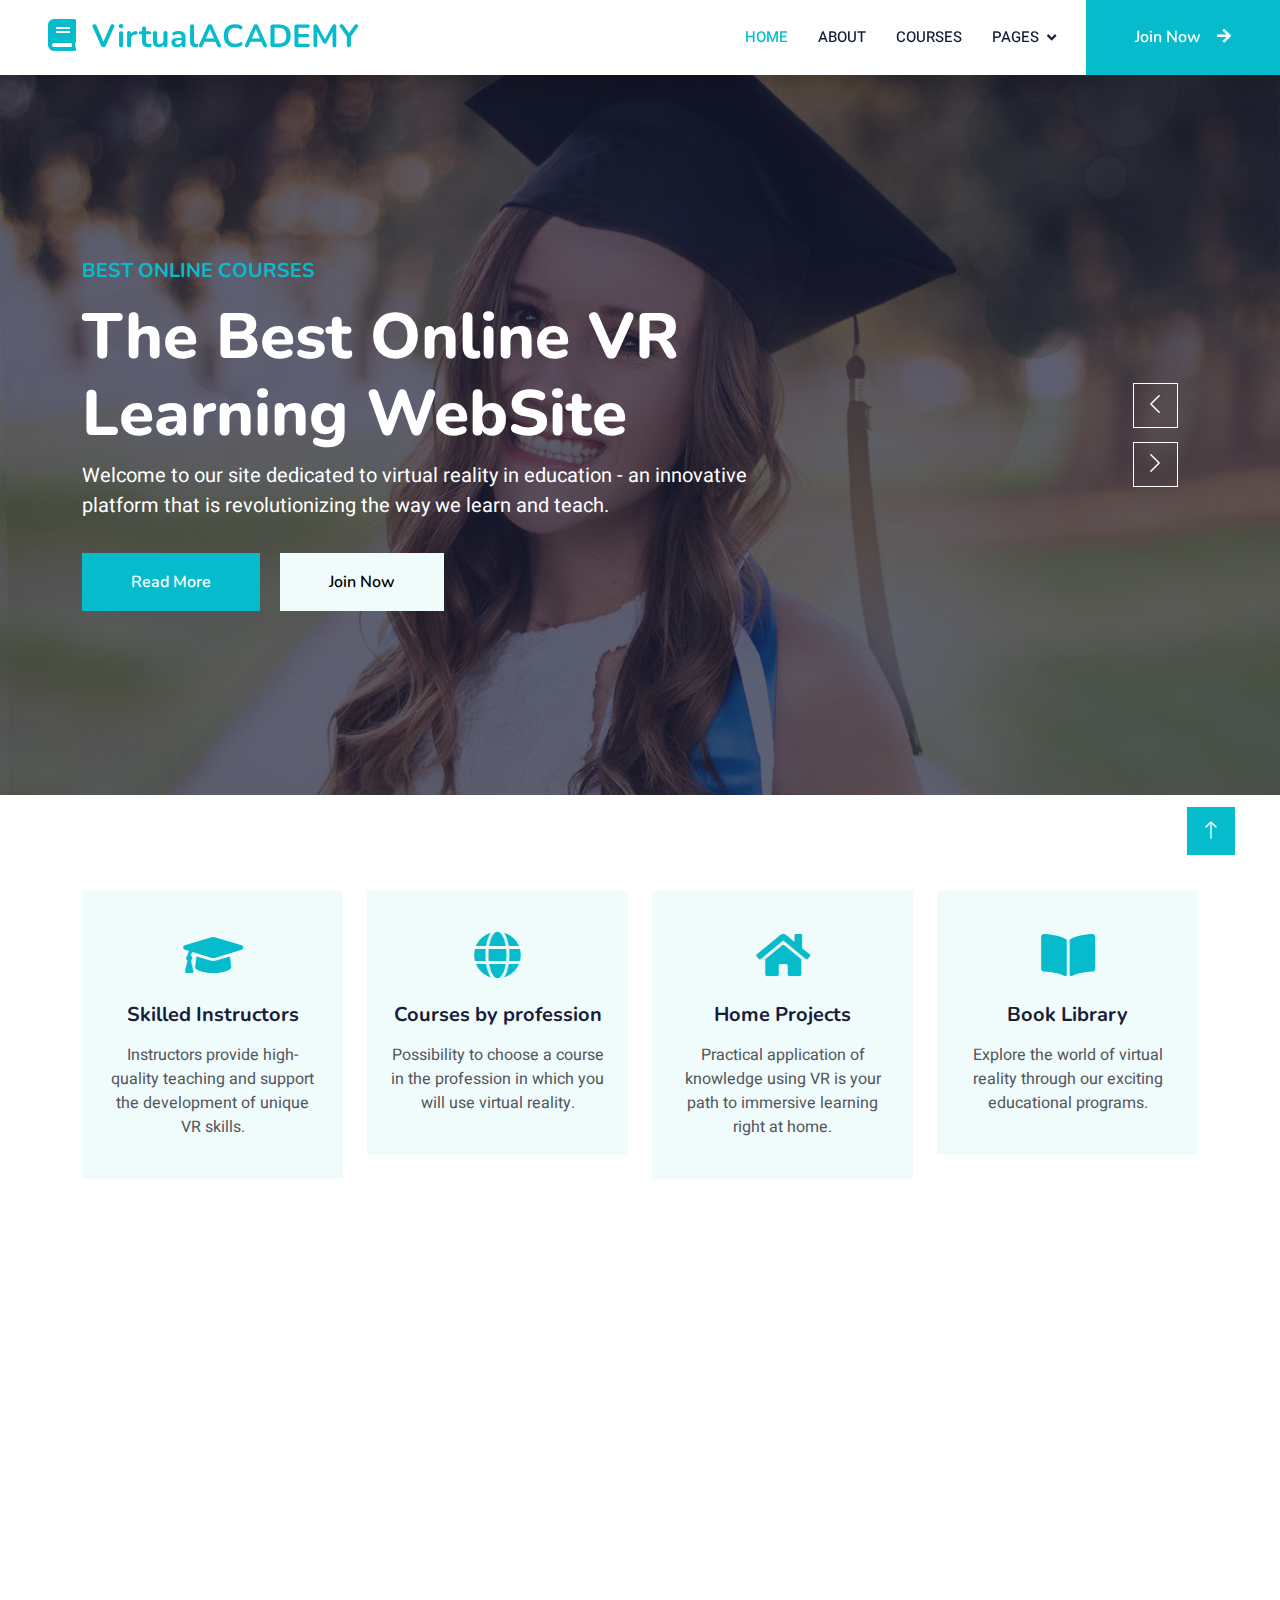
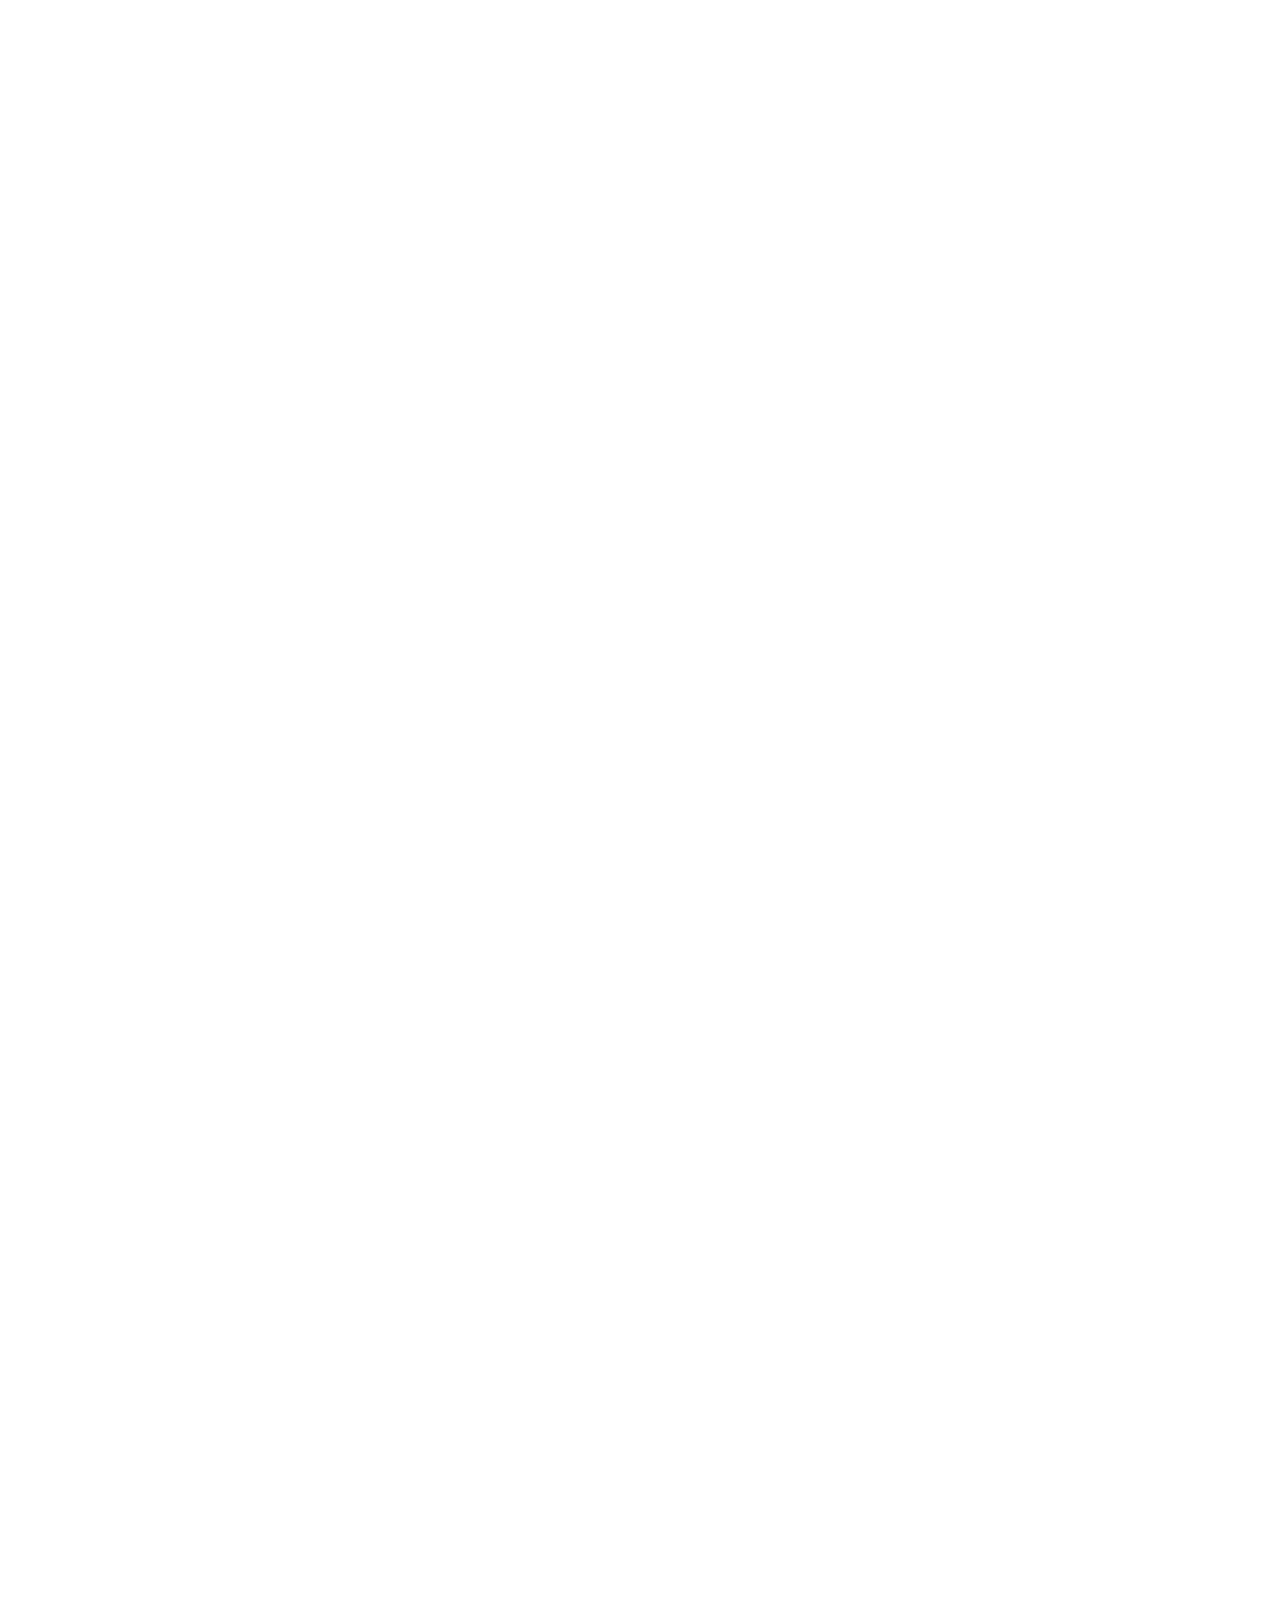
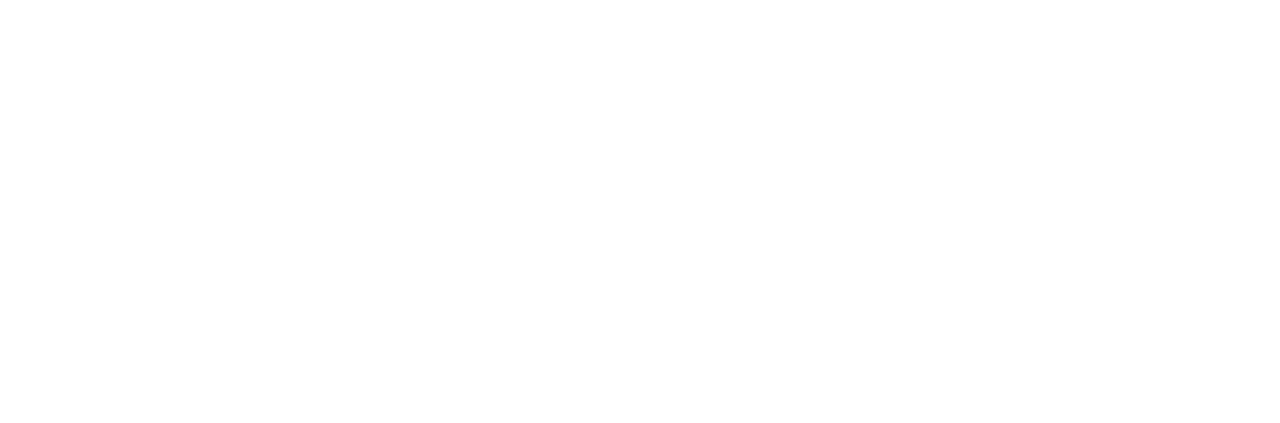
<file: index.html>
<!DOCTYPE html>
<html lang="en">

<head>
    <meta charset="utf-8">
    <title>VirtualACADEMY</title>
    <meta content="width=device-width, initial-scale=1.0" name="viewport">
    <meta content="" name="keywords">
    <meta content="" name="description">

    <link href="img/favicon.ico" rel="icon">

    <link rel="preconnect" href="https://fonts.googleapis.com">
    <link rel="preconnect" href="https://fonts.gstatic.com" crossorigin>
    <link href="https://fonts.googleapis.com/css2?family=Heebo:wght@400;500;600&family=Nunito:wght@600;700;800&display=swap" rel="stylesheet">

    <link href="https://cdnjs.cloudflare.com/ajax/libs/font-awesome/5.10.0/css/all.min.css" rel="stylesheet">
    <link href="https://cdn.jsdelivr.net/npm/bootstrap-icons@1.4.1/font/bootstrap-icons.css" rel="stylesheet">

    <link href="lib/animate/animate.min.css" rel="stylesheet">
    <link href="lib/owlcarousel/assets/owl.carousel.min.css" rel="stylesheet">

    <link href="css/bootstrap.min.css" rel="stylesheet">

    <link href="css/style.css" rel="stylesheet">
</head>

<body>
    <div id="spinner" class="show bg-white position-fixed translate-middle w-100 vh-100 top-50 start-50 d-flex align-items-center justify-content-center">
        <div class="spinner-border text-primary" style="width: 3rem; height: 3rem;" role="status">
            <span class="sr-only">Loading...</span>
        </div>
    </div>

    <nav class="navbar navbar-expand-lg bg-white navbar-light shadow sticky-top p-0">
        <a href="index.html" class="navbar-brand d-flex align-items-center px-4 px-lg-5">
            <h2 class="m-0 text-primary"><i class="fa fa-book me-3"></i>VirtualACADEMY</h2>
        </a>
        <button type="button" class="navbar-toggler me-4" data-bs-toggle="collapse" data-bs-target="#navbarCollapse">
            <span class="navbar-toggler-icon"></span>
        </button>
        <div class="collapse navbar-collapse" id="navbarCollapse">
            <div class="navbar-nav ms-auto p-4 p-lg-0">
                <a href="index.html" class="nav-item nav-link active">Home</a>
                <a href="about.html" class="nav-item nav-link">About</a>
                <a href="courses.html" class="nav-item nav-link">Courses</a>
                <div class="nav-item dropdown">
                    <a href="#" class="nav-link dropdown-toggle" data-bs-toggle="dropdown">Pages</a>
                    <div class="dropdown-menu fade-down m-0">
                        <a href="team.html" class="dropdown-item">Our Team</a>
                        <a href="device.html" class="dropdown-item">Device</a>
                    </div>
                </div>
            </div>
            <a href="" class="btn btn-primary py-4 px-lg-5 d-none d-lg-block">Join Now<i class="fa fa-arrow-right ms-3"></i></a>
        </div>
    </nav>

    <div class="container-fluid p-0 mb-5">
        <div class="owl-carousel header-carousel position-relative">
            <div class="owl-carousel-item position-relative">
                <img class="img-fluid" src="img/carousel-1.jpg" alt="">
                <div class="position-absolute top-0 start-0 w-100 h-100 d-flex align-items-center" style="background: rgba(24, 29, 56, .7);">
                    <div class="container">
                        <div class="row justify-content-start">
                            <div class="col-sm-10 col-lg-8">
                                <h5 class="text-primary text-uppercase mb-3 animated slideInDown">Best Online Courses</h5>
                                <h1 class="display-3 text-white animated slideInDown">The Best Online VR Learning WebSite</h1>
                                <p class="fs-5 text-white mb-4 pb-2">Welcome to our site dedicated to virtual reality in education - an innovative platform that is revolutionizing the way we learn and teach.</p>
                                <a href="" class="btn btn-primary py-md-3 px-md-5 me-3 animated slideInLeft">Read More</a>
                                <a href="" class="btn btn-light py-md-3 px-md-5 animated slideInRight">Join Now</a>
                            </div>
                        </div>
                    </div>
                </div>
            </div>
            <div class="owl-carousel-item position-relative">
                <img class="img-fluid" src="img/carousel-2.jpg" alt="">
                <div class="position-absolute top-0 start-0 w-100 h-100 d-flex align-items-center" style="background: rgba(24, 29, 56, .7);">
                    <div class="container">
                        <div class="row justify-content-start">
                            <div class="col-sm-10 col-lg-8">
                                <h5 class="text-primary text-uppercase mb-3 animated slideInDown">Best Online Courses</h5>
                                <h1 class="display-3 text-white animated slideInDown">Get Educated Online From Your Home</h1>
                                <p class="fs-5 text-white mb-4 pb-2">We combine the capabilities of modern VR technologies with educational goals, creating immersive and interactive learning environments.</p>
                                <a href="" class="btn btn-primary py-md-3 px-md-5 me-3 animated slideInLeft">Read More</a>
                                <a href="" class="btn btn-light py-md-3 px-md-5 animated slideInRight">Join Now</a>
                            </div>
                        </div>
                    </div>
                </div>
            </div>
        </div>
    </div>
    <div class="container-xxl py-5">
        <div class="container">
            <div class="row g-4">
                <div class="col-lg-3 col-sm-6 wow fadeInUp" data-wow-delay="0.1s">
                    <div class="service-item text-center pt-3">
                        <div class="p-4">
                            <i class="fa fa-3x fa-graduation-cap text-primary mb-4"></i>
                            <h5 class="mb-3">Skilled Instructors</h5>
                            <p>Instructors provide high-quality teaching and support the development of unique VR skills.</p>
                        </div>
                    </div>
                </div>
                <div class="col-lg-3 col-sm-6 wow fadeInUp" data-wow-delay="0.3s">
                    <div class="service-item text-center pt-3">
                        <div class="p-4">
                            <i class="fa fa-3x fa-globe text-primary mb-4"></i>
                            <h5 class="mb-3">Courses by profession</h5>
                            <p>Possibility to choose a course in the profession in which you will use virtual reality.</p>
                        </div>
                    </div>
                </div>
                <div class="col-lg-3 col-sm-6 wow fadeInUp" data-wow-delay="0.5s">
                    <div class="service-item text-center pt-3">
                        <div class="p-4">
                            <i class="fa fa-3x fa-home text-primary mb-4"></i>
                            <h5 class="mb-3">Home Projects</h5>
                            <p>Practical application of knowledge using VR is your path to immersive learning right at home.</p>
                        </div>
                    </div>
                </div>
                <div class="col-lg-3 col-sm-6 wow fadeInUp" data-wow-delay="0.7s">
                    <div class="service-item text-center pt-3">
                        <div class="p-4">
                            <i class="fa fa-3x fa-book-open text-primary mb-4"></i>
                            <h5 class="mb-3">Book Library</h5>
                            <p>Explore the world of virtual reality through our exciting educational programs.</p>
                        </div>
                    </div>
                </div>
            </div>
        </div>
    </div>

    <div class="container-xxl py-5">
        <div class="container">
            <div class="text-center wow fadeInUp" data-wow-delay="0.1s">
                <h6 class="section-title bg-white text-center text-primary px-3">Courses</h6>
                <h1 class="mb-5">Popular Courses</h1>
            </div>
            <div class="row g-4 justify-content-center">
                <div class="col-lg-4 col-md-6 wow fadeInUp" data-wow-delay="0.1s">
                    <div class="course-item bg-light">
                        <div class="position-relative overflow-hidden">
                            <img class="img-fluid" src="img/course-1.jpg" alt="">
                            <div class="w-100 d-flex justify-content-center position-absolute bottom-0 start-0 mb-4">
                                <a href="#" class="flex-shrink-0 btn btn-sm btn-primary px-3 border-end" style="border-radius: 30px 0 0 30px;">Read More</a>
                                <a href="#" class="flex-shrink-0 btn btn-sm btn-primary px-3" style="border-radius: 0 30px 30px 0;">Join Now</a>
                            </div>
                        </div>
                        <div class="text-center p-4 pb-0">
                            <h3 class="mb-0">$149.00</h3>
                            <div class="mb-3">
                                <small class="fa fa-star text-primary"></small>
                                <small class="fa fa-star text-primary"></small>
                                <small class="fa fa-star text-primary"></small>
                                <small class="fa fa-star text-primary"></small>
                                <small class="fa fa-star text-primary"></small>
                                <small>(123)</small>
                            </div>
                            <h5 class="mb-4">Medical Sciences</h5>
                        </div>
                        <div class="d-flex border-top">
                            <small class="flex-fill text-center border-end py-2"><i class="fa fa-user-tie text-primary me-2"></i>John Doe</small>
                            <small class="flex-fill text-center border-end py-2"><i class="fa fa-clock text-primary me-2"></i>1.49 Hrs</small>
                            <small class="flex-fill text-center py-2"><i class="fa fa-user text-primary me-2"></i>30 Students</small>
                        </div>
                    </div>
                </div>
                <div class="col-lg-4 col-md-6 wow fadeInUp" data-wow-delay="0.3s">
                    <div class="course-item bg-light">
                        <div class="position-relative overflow-hidden">
                            <img class="img-fluid" src="img/course-2.jpg" alt="">
                            <div class="w-100 d-flex justify-content-center position-absolute bottom-0 start-0 mb-4">
                                <a href="#" class="flex-shrink-0 btn btn-sm btn-primary px-3 border-end" style="border-radius: 30px 0 0 30px;">Read More</a>
                                <a href="#" class="flex-shrink-0 btn btn-sm btn-primary px-3" style="border-radius: 0 30px 30px 0;">Join Now</a>
                            </div>
                        </div>
                        <div class="text-center p-4 pb-0">
                            <h3 class="mb-0">$149.00</h3>
                            <div class="mb-3">
                                <small class="fa fa-star text-primary"></small>
                                <small class="fa fa-star text-primary"></small>
                                <small class="fa fa-star text-primary"></small>
                                <small class="fa fa-star text-primary"></small>
                                <small class="fa fa-star text-primary"></small>
                                <small>(123)</small>
                            </div>
                            <h5 class="mb-4">Education</h5>
                        </div>
                        <div class="d-flex border-top">
                            <small class="flex-fill text-center border-end py-2"><i class="fa fa-user-tie text-primary me-2"></i>John Doe</small>
                            <small class="flex-fill text-center border-end py-2"><i class="fa fa-clock text-primary me-2"></i>1.49 Hrs</small>
                            <small class="flex-fill text-center py-2"><i class="fa fa-user text-primary me-2"></i>30 Students</small>
                        </div>
                    </div>
                </div>
                <div class="col-lg-4 col-md-6 wow fadeInUp" data-wow-delay="0.5s">
                    <div class="course-item bg-light">
                        <div class="position-relative overflow-hidden">
                            <img class="img-fluid" src="img/course-3.jpg" alt="">
                            <div class="w-100 d-flex justify-content-center position-absolute bottom-0 start-0 mb-4">
                                <a href="#" class="flex-shrink-0 btn btn-sm btn-primary px-3 border-end" style="border-radius: 30px 0 0 30px;">Read More</a>
                                <a href="#" class="flex-shrink-0 btn btn-sm btn-primary px-3" style="border-radius: 0 30px 30px 0;">Join Now</a>
                            </div>
                        </div>
                        <div class="text-center p-4 pb-0">
                            <h3 class="mb-0">$149.00</h3>
                            <div class="mb-3">
                                <small class="fa fa-star text-primary"></small>
                                <small class="fa fa-star text-primary"></small>
                                <small class="fa fa-star text-primary"></small>
                                <small class="fa fa-star text-primary"></small>
                                <small class="fa fa-star text-primary"></small>
                                <small>(123)</small>
                            </div>
                            <h5 class="mb-4">Engineering and Design</h5>
                        </div>
                        <div class="d-flex border-top">
                            <small class="flex-fill text-center border-end py-2"><i class="fa fa-user-tie text-primary me-2"></i>John Doe</small>
                            <small class="flex-fill text-center border-end py-2"><i class="fa fa-clock text-primary me-2"></i>1.49 Hrs</small>
                            <small class="flex-fill text-center py-2"><i class="fa fa-user text-primary me-2"></i>30 Students</small>
                        </div>
                    </div>
                </div>
            </div>
        </div>
    </div>
    <div class="container-xxl py-5">
        <div class="container">
            <div class="text-center wow fadeInUp" data-wow-delay="0.1s">
                <h6 class="section-title bg-white text-center text-primary px-3">Instructors</h6>
                <h1 class="mb-5">Expert Instructors</h1>
            </div>
            <div class="row g-4">
                <div class="col-lg-3 col-md-6 wow fadeInUp" data-wow-delay="0.1s">
                    <div class="team-item bg-light">
                        <div class="overflow-hidden">
                            <img class="img-fluid" src="img/team-1.jpg" alt="">
                        </div>
                        <div class="position-relative d-flex justify-content-center" style="margin-top: -23px;">
                            <div class="bg-light d-flex justify-content-center pt-2 px-1">
                                <a class="btn btn-sm-square btn-primary mx-1" href=""><i class="fab fa-facebook-f"></i></a>
                                <a class="btn btn-sm-square btn-primary mx-1" href=""><i class="fab fa-twitter"></i></a>
                                <a class="btn btn-sm-square btn-primary mx-1" href=""><i class="fab fa-instagram"></i></a>
                            </div>
                        </div>
                        <div class="text-center p-4">
                            <h5 class="mb-0">Marcus Rodriguez</h5>
                            <small>Medical Science</small>
                        </div>
                    </div>
                </div>
                <div class="col-lg-3 col-md-6 wow fadeInUp" data-wow-delay="0.3s">
                    <div class="team-item bg-light">
                        <div class="overflow-hidden">
                            <img class="img-fluid" src="img/team-2.jpg" alt="">
                        </div>
                        <div class="position-relative d-flex justify-content-center" style="margin-top: -23px;">
                            <div class="bg-light d-flex justify-content-center pt-2 px-1">
                                <a class="btn btn-sm-square btn-primary mx-1" href=""><i class="fab fa-facebook-f"></i></a>
                                <a class="btn btn-sm-square btn-primary mx-1" href=""><i class="fab fa-twitter"></i></a>
                                <a class="btn btn-sm-square btn-primary mx-1" href=""><i class="fab fa-instagram"></i></a>
                            </div>
                        </div>
                        <div class="text-center p-4">
                            <h5 class="mb-0">Emily Thompson</h5>
                            <small>Medical Science</small>
                        </div>
                    </div>
                </div>
                <div class="col-lg-3 col-md-6 wow fadeInUp" data-wow-delay="0.5s">
                    <div class="team-item bg-light">
                        <div class="overflow-hidden">
                            <img class="img-fluid" src="img/team-3.jpg" alt="">
                        </div>
                        <div class="position-relative d-flex justify-content-center" style="margin-top: -23px;">
                            <div class="bg-light d-flex justify-content-center pt-2 px-1">
                                <a class="btn btn-sm-square btn-primary mx-1" href=""><i class="fab fa-facebook-f"></i></a>
                                <a class="btn btn-sm-square btn-primary mx-1" href=""><i class="fab fa-twitter"></i></a>
                                <a class="btn btn-sm-square btn-primary mx-1" href=""><i class="fab fa-instagram"></i></a>
                            </div>
                        </div>
                        <div class="text-center p-4">
                            <h5 class="mb-0">Alexander Mitchell</h5>
                            <small>Education</small>
                        </div>
                    </div>
                </div>
                <div class="col-lg-3 col-md-6 wow fadeInUp" data-wow-delay="0.7s">
                    <div class="team-item bg-light">
                        <div class="overflow-hidden">
                            <img class="img-fluid" src="img/team-4.jpg" alt="">
                        </div>
                        <div class="position-relative d-flex justify-content-center" style="margin-top: -23px;">
                            <div class="bg-light d-flex justify-content-center pt-2 px-1">
                                <a class="btn btn-sm-square btn-primary mx-1" href=""><i class="fab fa-facebook-f"></i></a>
                                <a class="btn btn-sm-square btn-primary mx-1" href=""><i class="fab fa-twitter"></i></a>
                                <a class="btn btn-sm-square btn-primary mx-1" href=""><i class="fab fa-instagram"></i></a>
                            </div>
                        </div>
                        <div class="text-center p-4">
                            <h5 class="mb-0">Ava Patel</h5>
                            <small>Engineering and Design</small>
                        </div>
                    </div>
                </div>
            </div>
        </div>
    </div>

    <div class="container-xxl py-5 wow fadeInUp" data-wow-delay="0.1s">
        <div class="container">
            <div class="text-center">
                <h6 class="section-title bg-white text-center text-primary px-3">Testimonial</h6>
                <h1 class="mb-5">Our Students Say!</h1>
            </div>
            <div class="owl-carousel testimonial-carousel position-relative">
                <div class="testimonial-item text-center">
                    <img class="border rounded-circle p-2 mx-auto mb-3" src="img/testimonial-1.jpg" style="width: 80px; height: 80px;">
                    <h5 class="mb-0">Olivia Turner</h5>
                    <p>Engineering and Design</p>
                    <div class="testimonial-text bg-light text-center p-4">
                    <p class="mb-0">I recently completed the Engineering and Design course on this VR courses website, and I must say it exceeded all my expectations. The immersive experience provided by virtual reality not only made the learning process engaging but also brought a whole new dimension to the world of engineering and design.</p>
                    </div>
                </div>
                <div class="testimonial-item text-center">
                    <img class="border rounded-circle p-2 mx-auto mb-3" src="img/testimonial-2.jpg" style="width: 80px; height: 80px;">
                    <h5 class="mb-0">Daniel Anderson</h5>
                    <p>Engineering and Design</p>
                    <div class="testimonial-text bg-light text-center p-4">
                    <p class="mb-0">The course content was comprehensive, covering a wide range of topics from foundational principles to advanced design techniques.</p>
                    </div>
                </div>
                <div class="testimonial-item text-center">
                    <img class="border rounded-circle p-2 mx-auto mb-3" src="img/testimonial-3.jpg" style="width: 80px; height: 80px;">
                    <h5 class="mb-0">Ryan Martinez</h5>
                    <p>Engineering and Design</p>
                    <div class="testimonial-text bg-light text-center p-4">
                    <p class="mb-0">The instructors were clearly experts in their field, providing clear explanations and guidance throughout the course. </p>
                    </div>
                </div>
                <div class="testimonial-item text-center">
                    <img class="border rounded-circle p-2 mx-auto mb-3" src="img/testimonial-4.jpg" style="width: 80px; height: 80px;">
                    <h5 class="mb-0">Sophia Williams</h5>
                    <p>Medical Science</p>
                    <div class="testimonial-text bg-light text-center p-4">
                    <p class="mb-0">Embarking on the Medical Science course offered on this VR courses website has been nothing short of a revolutionary experience. As a student passionate about healthcare, the integration of virtual reality (VR) has elevated my learning journey to unprecedented heights.</p>
                    </div>
                </div>
            </div>
        </div>
    </div>

    <div class="container-fluid bg-dark text-light footer pt-5 mt-5 wow fadeIn" data-wow-delay="0.1s">
        <div class="container py-5">
            <div class="row g-5">
                <div class="col-lg-3 col-md-6">
                    <h4 class="text-white mb-3">Quick Link</h4>
                    <a class="btn btn-link" href="">About Us</a>
                    <a class="btn btn-link" href="">Contact Us</a>
                    <a class="btn btn-link" href="">Privacy Policy</a>
                    <a class="btn btn-link" href="">Terms & Condition</a>
                    <a class="btn btn-link" href="">FAQs & Help</a>
                </div>
                <div class="col-lg-3 col-md-6">
                    <h4 class="text-white mb-3">Contact</h4>
                    <p class="mb-2"><i class="fa fa-map-marker-alt me-3"></i>Mangilik el 52, Astana, Kazakhstan</p>
                    <p class="mb-2"><i class="fa fa-phone-alt me-3"></i>+7 777 777 7777</p>
                    <p class="mb-2"><i class="fa fa-envelope me-3"></i>virtualacademy@gmail.com</p>
                    <div class="d-flex pt-2">
                        <a class="btn btn-outline-light btn-social" href=""><i class="fab fa-twitter"></i></a>
                        <a class="btn btn-outline-light btn-social" href=""><i class="fab fa-facebook-f"></i></a>
                        <a class="btn btn-outline-light btn-social" href=""><i class="fab fa-youtube"></i></a>
                        <a class="btn btn-outline-light btn-social" href=""><i class="fab fa-linkedin-in"></i></a>
                    </div>
                </div>
                <div class="col-lg-3 col-md-6">
                    <h4 class="text-white mb-3">Newsletter</h4>
                    <p>Write an email and stay up to date with all the news.</p>
                    <div class="position-relative mx-auto" style="max-width: 400px;">
                        <input class="form-control border-0 w-100 py-3 ps-4 pe-5" type="text" placeholder="Your email">
                        <button type="button" class="btn btn-primary py-2 position-absolute top-0 end-0 mt-2 me-2">SignUp</button>
                    </div>
                </div>
            </div>
        </div>
        <div class="container">
            <div class="copyright">
                <div class="row">
                    <div class="col-md-6 text-center text-md-start mb-3 mb-md-0">
                        &copy; <a class="border-bottom" href="#">VirtualACADEMY</a>, © Copyright and Designed by Toleubek Adil, Ibragim Dias, Dosmailov Temirlan
                    </div>
                    <div class="col-md-6 text-center text-md-end">
                        <div class="footer-menu">
                            <a href="">Home</a>
                            <a href="">Cookies</a>
                            <a href="">Help</a>
                            <a href="">FQAs</a>
                        </div>
                    </div>
                </div>
            </div>
        </div>
    </div>
    <a href="#" class="btn btn-lg btn-primary btn-lg-square back-to-top"><i class="bi bi-arrow-up"></i></a>
    <script src="https://code.jquery.com/jquery-3.4.1.min.js"></script>
    <script src="https://cdn.jsdelivr.net/npm/bootstrap@5.0.0/dist/js/bootstrap.bundle.min.js"></script>
    <script src="lib/wow/wow.min.js"></script>
    <script src="lib/easing/easing.min.js"></script>
    <script src="lib/waypoints/waypoints.min.js"></script>
    <script src="lib/owlcarousel/owl.carousel.min.js"></script>
    <script src="js/main.js"></script>
</body>

</html>
</file>
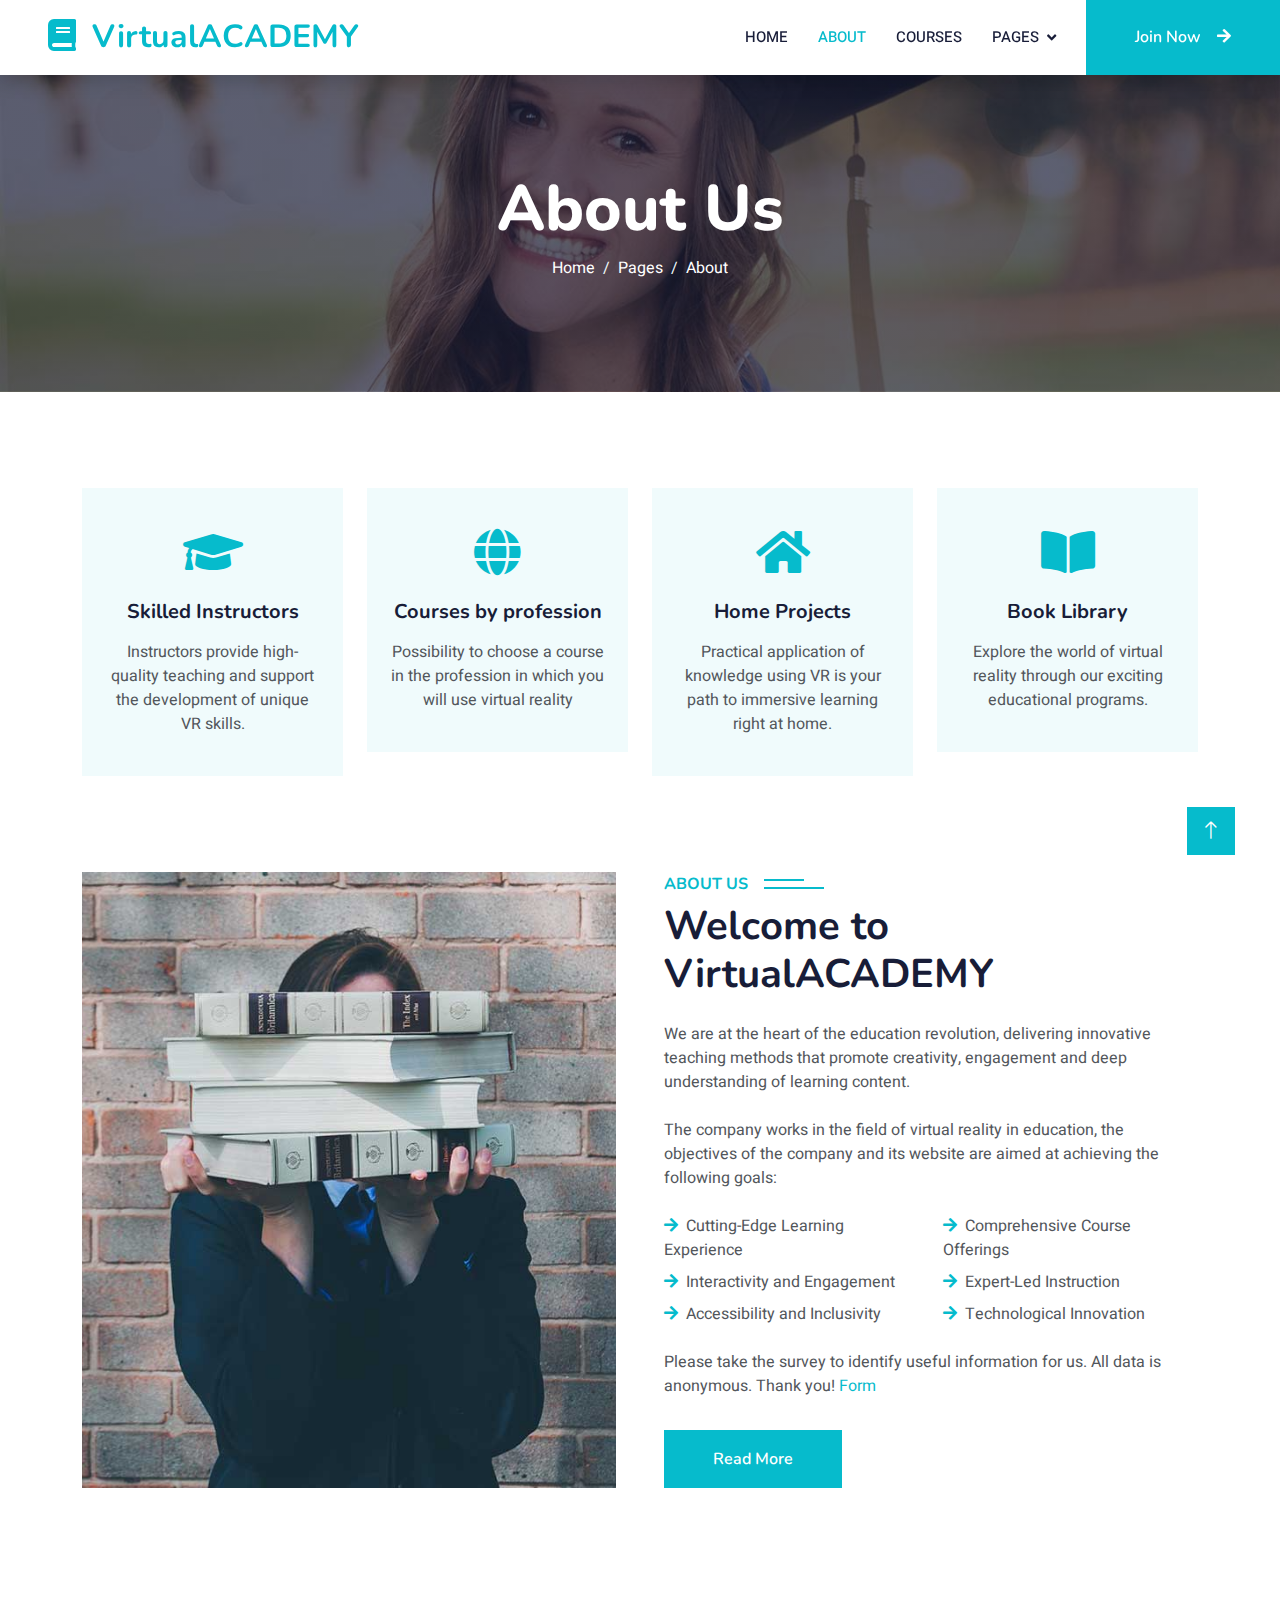
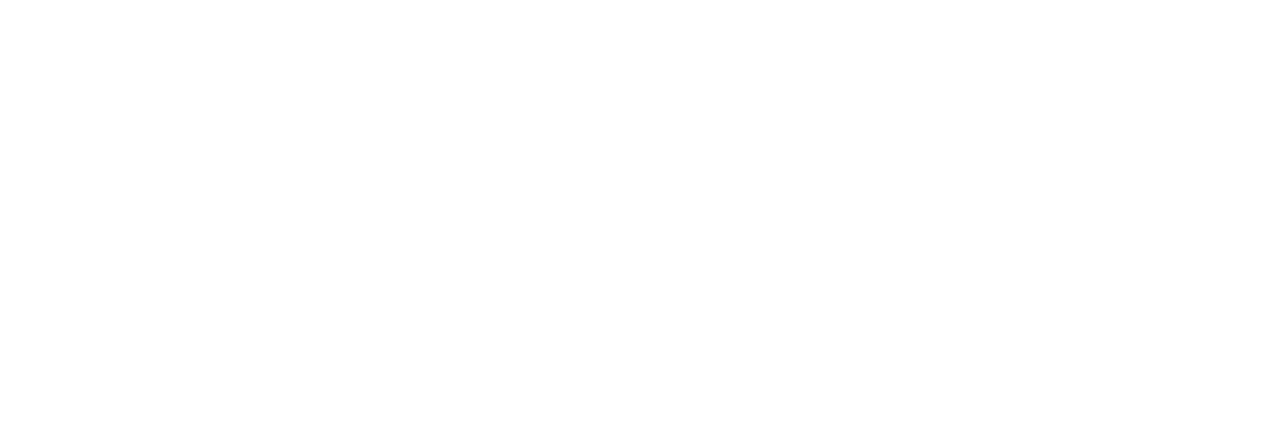
<file: about.html>
<!DOCTYPE html>
<html lang="en">

<head>
    <meta charset="utf-8">
    <title>VirtualACADEMY</title>
    <meta content="width=device-width, initial-scale=1.0" name="viewport">
    <meta content="" name="keywords">
    <meta content="" name="description">
    <link href="img/favicon.ico" rel="icon">
    <link rel="preconnect" href="https://fonts.googleapis.com">
    <link rel="preconnect" href="https://fonts.gstatic.com" crossorigin>
    <link href="https://fonts.googleapis.com/css2?family=Heebo:wght@400;500;600&family=Nunito:wght@600;700;800&display=swap" rel="stylesheet">
    <link href="https://cdnjs.cloudflare.com/ajax/libs/font-awesome/5.10.0/css/all.min.css" rel="stylesheet">
    <link href="https://cdn.jsdelivr.net/npm/bootstrap-icons@1.4.1/font/bootstrap-icons.css" rel="stylesheet">
    <link href="lib/animate/animate.min.css" rel="stylesheet">
    <link href="lib/owlcarousel/assets/owl.carousel.min.css" rel="stylesheet">
    <link href="css/bootstrap.min.css" rel="stylesheet">
    <link href="css/style.css" rel="stylesheet">
</head>

<body>
    <div id="spinner" class="show bg-white position-fixed translate-middle w-100 vh-100 top-50 start-50 d-flex align-items-center justify-content-center">
        <div class="spinner-border text-primary" style="width: 3rem; height: 3rem;" role="status">
            <span class="sr-only">Loading...</span>
        </div>
    </div>
    <nav class="navbar navbar-expand-lg bg-white navbar-light shadow sticky-top p-0">
        <a href="index.html" class="navbar-brand d-flex align-items-center px-4 px-lg-5">
            <h2 class="m-0 text-primary"><i class="fa fa-book me-3"></i>VirtualACADEMY</h2>
        </a>
        <button type="button" class="navbar-toggler me-4" data-bs-toggle="collapse" data-bs-target="#navbarCollapse">
            <span class="navbar-toggler-icon"></span>
        </button>
        <div class="collapse navbar-collapse" id="navbarCollapse">
            <div class="navbar-nav ms-auto p-4 p-lg-0">
                <a href="index.html" class="nav-item nav-link">Home</a>
                <a href="about.html" class="nav-item nav-link active">About</a>
                <a href="courses.html" class="nav-item nav-link">Courses</a>
                <div class="nav-item dropdown">
                    <a href="#" class="nav-link dropdown-toggle" data-bs-toggle="dropdown">Pages</a>
                    <div class="dropdown-menu fade-down m-0">
                        <a href="team.html" class="dropdown-item">Our Team</a>
                        <a href="device.html" class="dropdown-item">Device</a>
                    </div>
                </div>
            </div>
            <a href="" class="btn btn-primary py-4 px-lg-5 d-none d-lg-block">Join Now<i class="fa fa-arrow-right ms-3"></i></a>
        </div>
    </nav>
    <div class="container-fluid bg-primary py-5 mb-5 page-header">
        <div class="container py-5">
            <div class="row justify-content-center">
                <div class="col-lg-10 text-center">
                    <h1 class="display-3 text-white animated slideInDown">About Us</h1>
                    <nav aria-label="breadcrumb">
                        <ol class="breadcrumb justify-content-center">
                            <li class="breadcrumb-item"><a class="text-white" href="#">Home</a></li>
                            <li class="breadcrumb-item"><a class="text-white" href="#">Pages</a></li>
                            <li class="breadcrumb-item text-white active" aria-current="page">About</li>
                        </ol>
                    </nav>
                </div>
            </div>
        </div>
    </div>
    <div class="container-xxl py-5">
        <div class="container">
            <div class="row g-4">
                <div class="col-lg-3 col-sm-6 wow fadeInUp" data-wow-delay="0.1s">
                    <div class="service-item text-center pt-3">
                        <div class="p-4">
                            <i class="fa fa-3x fa-graduation-cap text-primary mb-4"></i>
                            <h5 class="mb-3">Skilled Instructors</h5>
                            <p>Instructors provide high-quality teaching and support the development of unique VR skills.</p>
                        </div>
                    </div>
                </div>
                <div class="col-lg-3 col-sm-6 wow fadeInUp" data-wow-delay="0.3s">
                    <div class="service-item text-center pt-3">
                        <div class="p-4">
                            <i class="fa fa-3x fa-globe text-primary mb-4"></i>
                            <h5 class="mb-3">Courses by profession</h5>
                            <p>Possibility to choose a course in the profession in which you will use virtual reality</p>
                        </div>
                    </div>
                </div>
                <div class="col-lg-3 col-sm-6 wow fadeInUp" data-wow-delay="0.5s">
                    <div class="service-item text-center pt-3">
                        <div class="p-4">
                            <i class="fa fa-3x fa-home text-primary mb-4"></i>
                            <h5 class="mb-3">Home Projects</h5>
                            <p>Practical application of knowledge using VR is your path to immersive learning right at home.</p>
                        </div>
                    </div>
                </div>
                <div class="col-lg-3 col-sm-6 wow fadeInUp" data-wow-delay="0.7s">
                    <div class="service-item text-center pt-3">
                        <div class="p-4">
                            <i class="fa fa-3x fa-book-open text-primary mb-4"></i>
                            <h5 class="mb-3">Book Library</h5>
                            <p>Explore the world of virtual reality through our exciting educational programs.</p>
                        </div>
                    </div>
                </div>
            </div>
        </div>
    </div>
    <div class="container-xxl py-5">
        <div class="container">
            <div class="row g-5">
                <div class="col-lg-6 wow fadeInUp" data-wow-delay="0.1s" style="min-height: 400px;">
                    <div class="position-relative h-100">
                        <img class="img-fluid position-absolute w-100 h-100" src="img/about.jpg" alt="" style="object-fit: cover;">
                    </div>
                </div>
                <div class="col-lg-6 wow fadeInUp" data-wow-delay="0.3s">
                    <h6 class="section-title bg-white text-start text-primary pe-3">About Us</h6>
                    <h1 class="mb-4">Welcome to VirtualACADEMY</h1>
                    <p class="mb-4">We are at the heart of the education revolution, delivering innovative teaching methods that promote creativity, engagement and deep understanding of learning content.</p>
                    <p class="mb-4">The company works in the field of virtual reality in education, the objectives of the company and its website are aimed at achieving the following goals:</p>
                    <div class="row gy-2 gx-4 mb-4">
                        <div class="col-sm-6">
                            <p class="mb-0"><i class="fa fa-arrow-right text-primary me-2"></i>Cutting-Edge Learning Experience</p>
                        </div>
                        <div class="col-sm-6">
                            <p class="mb-0"><i class="fa fa-arrow-right text-primary me-2"></i>Comprehensive Course Offerings</p>
                        </div>
                        <div class="col-sm-6">
                            <p class="mb-0"><i class="fa fa-arrow-right text-primary me-2"></i>Interactivity and Engagement</p>
                        </div>
                        <div class="col-sm-6">
                            <p class="mb-0"><i class="fa fa-arrow-right text-primary me-2"></i>Expert-Led Instruction</p>
                        </div>
                        <div class="col-sm-6">
                            <p class="mb-0"><i class="fa fa-arrow-right text-primary me-2"></i>Accessibility and Inclusivity</p>
                        </div>
                        <div class="col-sm-6">
                            <p class="mb-0"><i class="fa fa-arrow-right text-primary me-2"></i>Technological Innovation</p>
                        </div>
                    </div>
                    <div class="row gy-2 gx-5 mb-4">
                        <div class="col-sm-12">
                            <p class="mb-0">Please take the survey to identify useful information for us. All data is anonymous. Thank you!
                            <a href="https://docs.google.com/forms/d/e/1FAIpQLSfcOcAToAomf1Hr-YxPLjJzcnjmQHmbHTyg-1lSJWz6pVVWww/viewform">Form</a></p>
                        </div>
                    </div>
                    <a class="btn btn-primary py-3 px-5 mt-2" href="">Read More</a>
                </div>
            </div>
        </div>
    </div>
    <div class="container-fluid bg-dark text-light footer pt-5 mt-5 wow fadeIn" data-wow-delay="0.1s">
        <div class="container py-5">
            <div class="row g-5">
                <div class="col-lg-3 col-md-6">
                    <h4 class="text-white mb-3">Quick Link</h4>
                    <a class="btn btn-link" href="">About Us</a>
                    <a class="btn btn-link" href="">Contact Us</a>
                    <a class="btn btn-link" href="">Privacy Policy</a>
                    <a class="btn btn-link" href="">Terms & Condition</a>
                    <a class="btn btn-link" href="">FAQs & Help</a>
                </div>
                <div class="col-lg-3 col-md-6">
                    <h4 class="text-white mb-3">Contact</h4>
                    <p class="mb-2"><i class="fa fa-map-marker-alt me-3"></i>Mangilik el 52, Astana, Kazakhstan</p>
                    <p class="mb-2"><i class="fa fa-phone-alt me-3"></i>+7 777 777 7777</p>
                    <p class="mb-2"><i class="fa fa-envelope me-3"></i>virtualacademy@gmail.com</p>
                    <div class="d-flex pt-2">
                        <a class="btn btn-outline-light btn-social" href=""><i class="fab fa-twitter"></i></a>
                        <a class="btn btn-outline-light btn-social" href=""><i class="fab fa-facebook-f"></i></a>
                        <a class="btn btn-outline-light btn-social" href=""><i class="fab fa-youtube"></i></a>
                        <a class="btn btn-outline-light btn-social" href=""><i class="fab fa-linkedin-in"></i></a>
                    </div>
                </div>
                <div class="col-lg-3 col-md-6">
                    <h4 class="text-white mb-3">Newsletter</h4>
                    <p>Write an email and stay up to date with all the news.</p>
                    <div class="position-relative mx-auto" style="max-width: 400px;">
                        <input class="form-control border-0 w-100 py-3 ps-4 pe-5" type="text" placeholder="Your email">
                        <button type="button" class="btn btn-primary py-2 position-absolute top-0 end-0 mt-2 me-2">SignUp</button>
                    </div>
                </div>
            </div>
        </div>
        <div class="container">
            <div class="copyright">
                <div class="row">
                    <div class="col-md-6 text-center text-md-start mb-3 mb-md-0">
                        &copy; <a class="border-bottom" href="#">VirtualACADEMY</a>, © Copyright and Designed by Toleubek Adil, Ibragim Dias, Dosmailov Temirlan
                    </div>
                    <div class="col-md-6 text-center text-md-end">
                        <div class="footer-menu">
                            <a href="">Home</a>
                            <a href="">Cookies</a>
                            <a href="">Help</a>
                            <a href="">FQAs</a>
                        </div>
                    </div>
                </div>
            </div>
        </div>
    </div>
    <a href="#" class="btn btn-lg btn-primary btn-lg-square back-to-top"><i class="bi bi-arrow-up"></i></a>
    <script src="https://code.jquery.com/jquery-3.4.1.min.js"></script>
    <script src="https://cdn.jsdelivr.net/npm/bootstrap@5.0.0/dist/js/bootstrap.bundle.min.js"></script>
    <script src="lib/wow/wow.min.js"></script>
    <script src="lib/easing/easing.min.js"></script>
    <script src="lib/waypoints/waypoints.min.js"></script>
    <script src="lib/owlcarousel/owl.carousel.min.js"></script>
    <script src="js/main.js"></script>
</body>

</html>
</file>
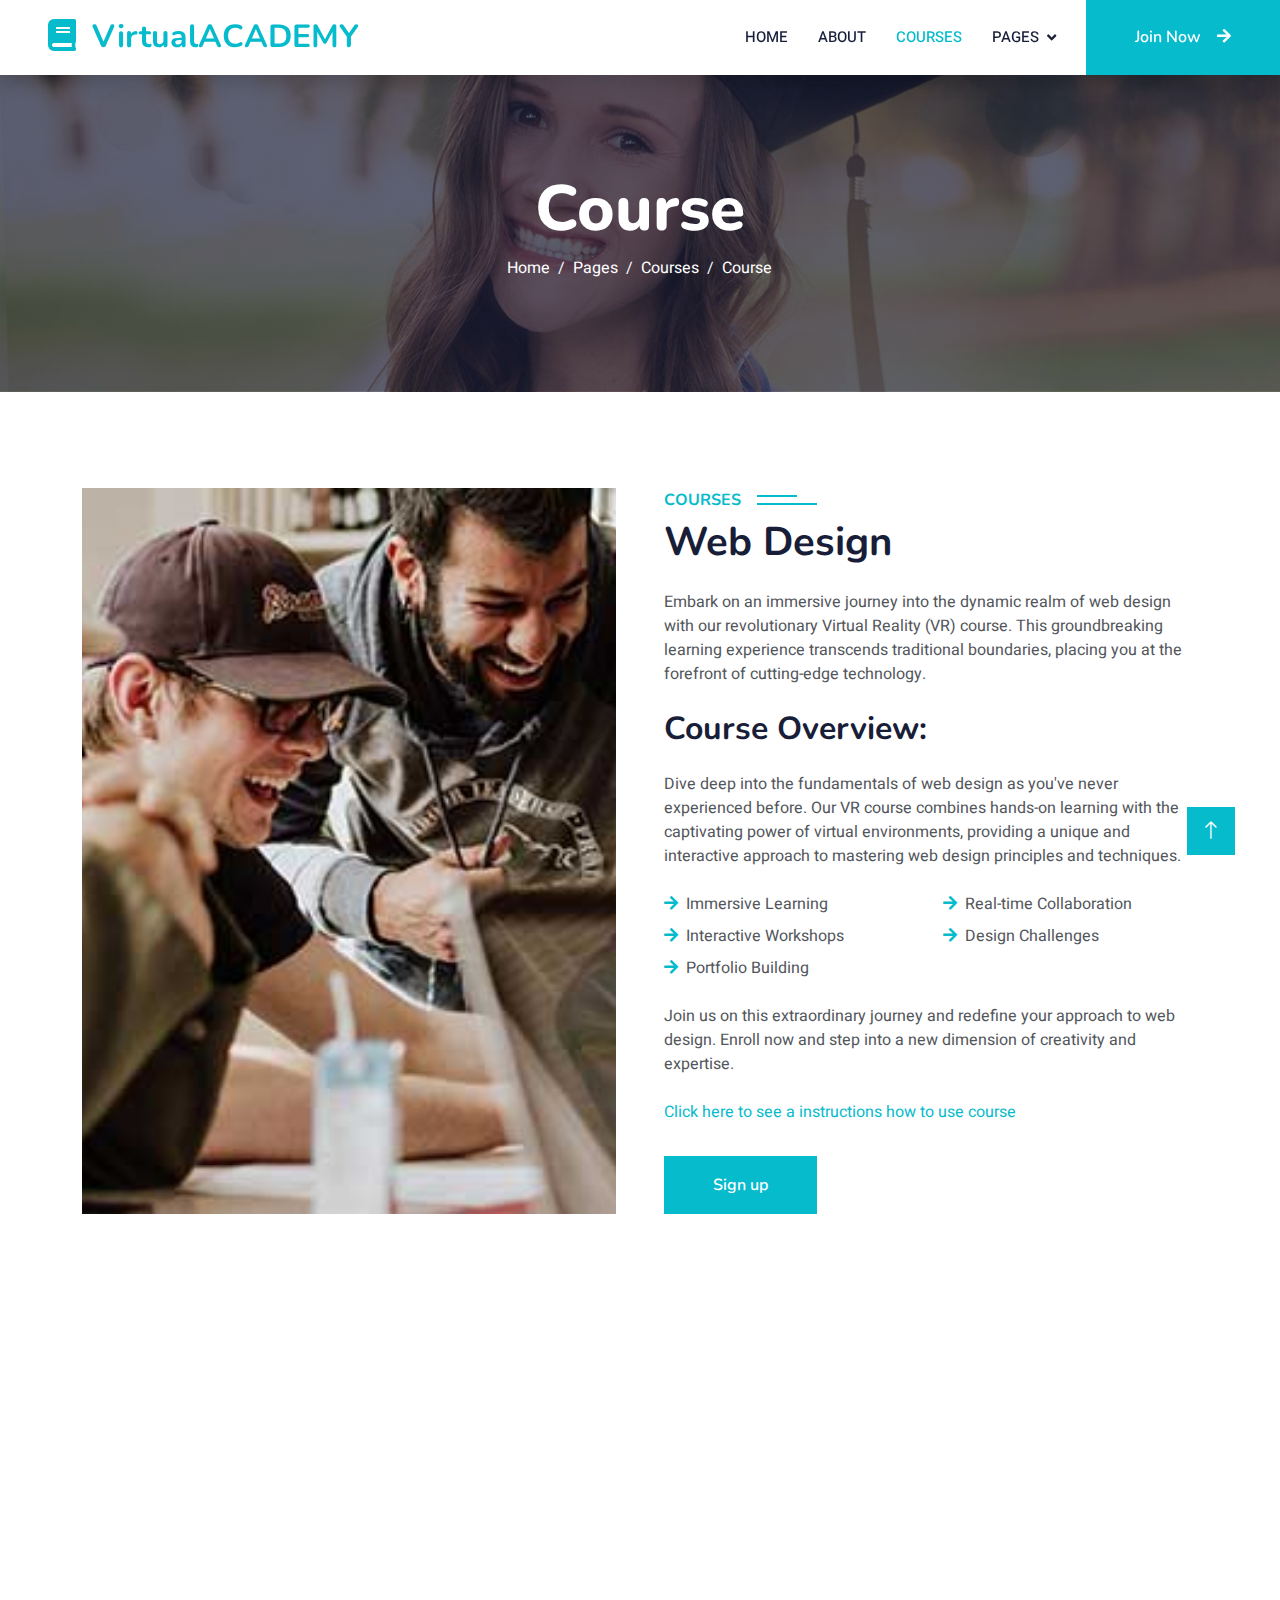
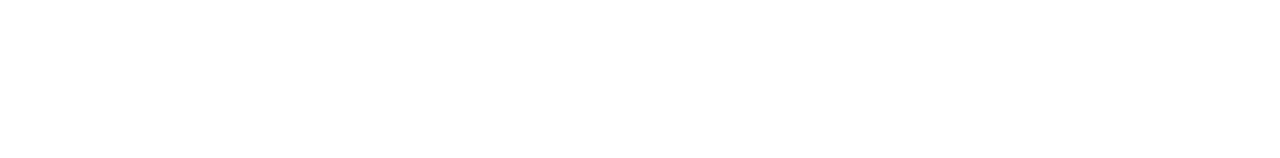
<file: course.html>
<!DOCTYPE html>
<html lang="en">

<head>
    <meta charset="utf-8">
    <title>VirtualACADEMY</title>
    <meta content="width=device-width, initial-scale=1.0" name="viewport">
    <meta content="" name="keywords">
    <meta content="" name="description">
    <link href="img/favicon.ico" rel="icon">
    <link rel="preconnect" href="https://fonts.googleapis.com">
    <link rel="preconnect" href="https://fonts.gstatic.com" crossorigin>
    <link href="https://fonts.googleapis.com/css2?family=Heebo:wght@400;500;600&family=Nunito:wght@600;700;800&display=swap" rel="stylesheet">
    <link href="https://cdnjs.cloudflare.com/ajax/libs/font-awesome/5.10.0/css/all.min.css" rel="stylesheet">
    <link href="https://cdn.jsdelivr.net/npm/bootstrap-icons@1.4.1/font/bootstrap-icons.css" rel="stylesheet">
    <link href="lib/animate/animate.min.css" rel="stylesheet">
    <link href="lib/owlcarousel/assets/owl.carousel.min.css" rel="stylesheet">
    <link href="css/bootstrap.min.css" rel="stylesheet">
    <link href="css/style.css" rel="stylesheet">
</head>
<body>
    <div id="spinner" class="show bg-white position-fixed translate-middle w-100 vh-100 top-50 start-50 d-flex align-items-center justify-content-center">
        <div class="spinner-border text-primary" style="width: 3rem; height: 3rem;" role="status">
            <span class="sr-only">Loading...</span>
        </div>
    </div>
    <nav class="navbar navbar-expand-lg bg-white navbar-light shadow sticky-top p-0">
        <a href="index.html" class="navbar-brand d-flex align-items-center px-4 px-lg-5">
            <h2 class="m-0 text-primary"><i class="fa fa-book me-3"></i>VirtualACADEMY</h2>
        </a>
        <button type="button" class="navbar-toggler me-4" data-bs-toggle="collapse" data-bs-target="#navbarCollapse">
            <span class="navbar-toggler-icon"></span>
        </button>
        <div class="collapse navbar-collapse" id="navbarCollapse">
            <div class="navbar-nav ms-auto p-4 p-lg-0">
                <a href="index.html" class="nav-item nav-link">Home</a>
                <a href="about.html" class="nav-item nav-link">About</a>
                <a href="courses.html" class="nav-item nav-link active">Courses</a>
                <div class="nav-item dropdown">
                    <a href="#" class="nav-link dropdown-toggle" data-bs-toggle="dropdown">Pages</a>
                    <div class="dropdown-menu fade-down m-0">
                        <a href="team.html" class="dropdown-item">Our Team</a>
                        <a href="device.html" class="dropdown-item">Device</a>
                    </div>
                </div>
            </div>
            <a href="" class="btn btn-primary py-4 px-lg-5 d-none d-lg-block">Join Now<i class="fa fa-arrow-right ms-3"></i></a>
        </div>
    </nav>
    <div class="container-fluid bg-primary py-5 mb-5 page-header">
        <div class="container py-5">
            <div class="row justify-content-center">
                <div class="col-lg-10 text-center">
                    <h1 class="display-3 text-white animated slideInDown">Course</h1>
                    <nav aria-label="breadcrumb">
                        <ol class="breadcrumb justify-content-center">
                            <li class="breadcrumb-item"><a class="text-white" href="#">Home</a></li>
                            <li class="breadcrumb-item"><a class="text-white" href="#">Pages</a></li>
                            <li class="breadcrumb-item text-white active" aria-current="page">Courses</li>
                            <li class="breadcrumb-item text-white active" aria-current="page">Course</li>
                        </ol>
                    </nav>
                </div>
            </div>
        </div>
    </div>
    <div class="container-xxl py-5">
        <div class="container">
            <div class="row g-5">
                <div class="col-lg-6 wow fadeInUp" data-wow-delay="0.1s" style="min-height: 400px;">
                    <div class="position-relative h-100">
                        <img class="img-fluid position-absolute w-100 h-100" src="img/cat-1.jpg" alt="" style="object-fit: cover;">
                    </div>
                </div>
                <div class="col-lg-6 wow fadeInUp" data-wow-delay="0.3s">
                    <h6 class="section-title bg-white text-start text-primary pe-3">Courses</h6>
                    <h1 class="mb-4">Web Design</h1>
                    <p class="mb-4">Embark on an immersive journey into the dynamic realm of web design with our revolutionary Virtual Reality (VR) course. This groundbreaking learning experience transcends traditional boundaries, placing you at the forefront of cutting-edge technology.</p>
                    <h2 class="mb-4">Course Overview:</h2>
                    <p class="mb-4">Dive deep into the fundamentals of web design as you've never experienced before. Our VR course combines hands-on learning with the captivating power of virtual environments, providing a unique and interactive approach to mastering web design principles and techniques.</p>
                    <div class="row gy-2 gx-4 mb-4">
                        <div class="col-sm-6">
                            <p class="mb-0"><i class="fa fa-arrow-right text-primary me-2"></i>Immersive Learning</p>
                        </div>
                        <div class="col-sm-6">
                            <p class="mb-0"><i class="fa fa-arrow-right text-primary me-2"></i>Real-time Collaboration</p>
                        </div>
                        <div class="col-sm-6">
                            <p class="mb-0"><i class="fa fa-arrow-right text-primary me-2"></i>Interactive Workshops</p>
                        </div>
                        <div class="col-sm-6">
                            <p class="mb-0"><i class="fa fa-arrow-right text-primary me-2"></i>Design Challenges</p>
                        </div>
                        <div class="col-sm-6">
                            <p class="mb-0"><i class="fa fa-arrow-right text-primary me-2"></i>Portfolio Building</p>
                        </div>
                    </div>
                    <div class="row gy-2 gx-5 mb-4">
                        <div class="col-sm-12">
                            <p class="mb-0">Join us on this extraordinary journey and redefine your approach to web design. Enroll now and step into a new dimension of creativity and expertise. </p>
                            <br>    
                            <a href="hwt.html"><p class="mb-0">Click here to see a instructions how to use course</p></a>
                        </div> 
                    </div>
                    <a class="btn btn-primary py-3 px-5 mt-2" href="https://www.cospaces.io/" onclick="myFunction();">Sign up</a>
                </div>
            </div>
        </div>
    </div>

    <div class="container-fluid bg-dark text-light footer pt-5 mt-5 wow fadeIn" data-wow-delay="0.1s">
        <div class="container py-5">
            <div class="row g-5">
                <div class="col-lg-3 col-md-6">
                    <h4 class="text-white mb-3">Quick Link</h4>
                    <a class="btn btn-link" href="">About Us</a>
                    <a class="btn btn-link" href="">Contact Us</a>
                    <a class="btn btn-link" href="">Privacy Policy</a>
                    <a class="btn btn-link" href="">Terms & Condition</a>
                    <a class="btn btn-link" href="">FAQs & Help</a>
                </div>
                <div class="col-lg-3 col-md-6">
                    <h4 class="text-white mb-3">Contact</h4>
                    <p class="mb-2"><i class="fa fa-map-marker-alt me-3"></i>Mangilik el 52, Astana, Kazakhstan</p>
                    <p class="mb-2"><i class="fa fa-phone-alt me-3"></i>+7 777 777 7777</p>
                    <p class="mb-2"><i class="fa fa-envelope me-3"></i>virtualacademy@gmail.com</p>
                    <div class="d-flex pt-2">
                        <a class="btn btn-outline-light btn-social" href=""><i class="fab fa-twitter"></i></a>
                        <a class="btn btn-outline-light btn-social" href=""><i class="fab fa-facebook-f"></i></a>
                        <a class="btn btn-outline-light btn-social" href=""><i class="fab fa-youtube"></i></a>
                        <a class="btn btn-outline-light btn-social" href=""><i class="fab fa-linkedin-in"></i></a>
                    </div>
                </div>
                <div class="col-lg-3 col-md-6">
                    <h4 class="text-white mb-3">Newsletter</h4>
                    <p>Write an email and stay up to date with all the news.</p>
                    <div class="position-relative mx-auto" style="max-width: 400px;">
                        <input class="form-control border-0 w-100 py-3 ps-4 pe-5" type="text" placeholder="Your email">
                        <button type="button" class="btn btn-primary py-2 position-absolute top-0 end-0 mt-2 me-2">SignUp</button>
                    </div>
                </div>
            </div>
        </div>
        <div class="container">
            <div class="copyright">
                <div class="row">
                    <div class="col-md-6 text-center text-md-start mb-3 mb-md-0">
                        &copy; <a class="border-bottom" href="#">VirtualACADEMY</a>, © Copyright and Designed by Toleubek Adil, Ibragim Dias, Dosmailov Temirlan
                    </div>
                    <div class="col-md-6 text-center text-md-end">
                        <div class="footer-menu">
                            <a href="">Home</a>
                            <a href="">Cookies</a>
                            <a href="">Help</a>
                            <a href="">FQAs</a>
                        </div>
                    </div>
                </div>
            </div>
        </div>
    </div>
    <a href="#" class="btn btn-lg btn-primary btn-lg-square back-to-top"><i class="bi bi-arrow-up"></i></a>
    <script src="https://code.jquery.com/jquery-3.4.1.min.js"></script>
    <script src="https://cdn.jsdelivr.net/npm/bootstrap@5.0.0/dist/js/bootstrap.bundle.min.js"></script>
    <script src="lib/wow/wow.min.js"></script>
    <script src="lib/easing/easing.min.js"></script>
    <script src="lib/waypoints/waypoints.min.js"></script>
    <script src="lib/owlcarousel/owl.carousel.min.js"></script>
    <script src="js/main.js"></script>
</body>

</html>
</file>
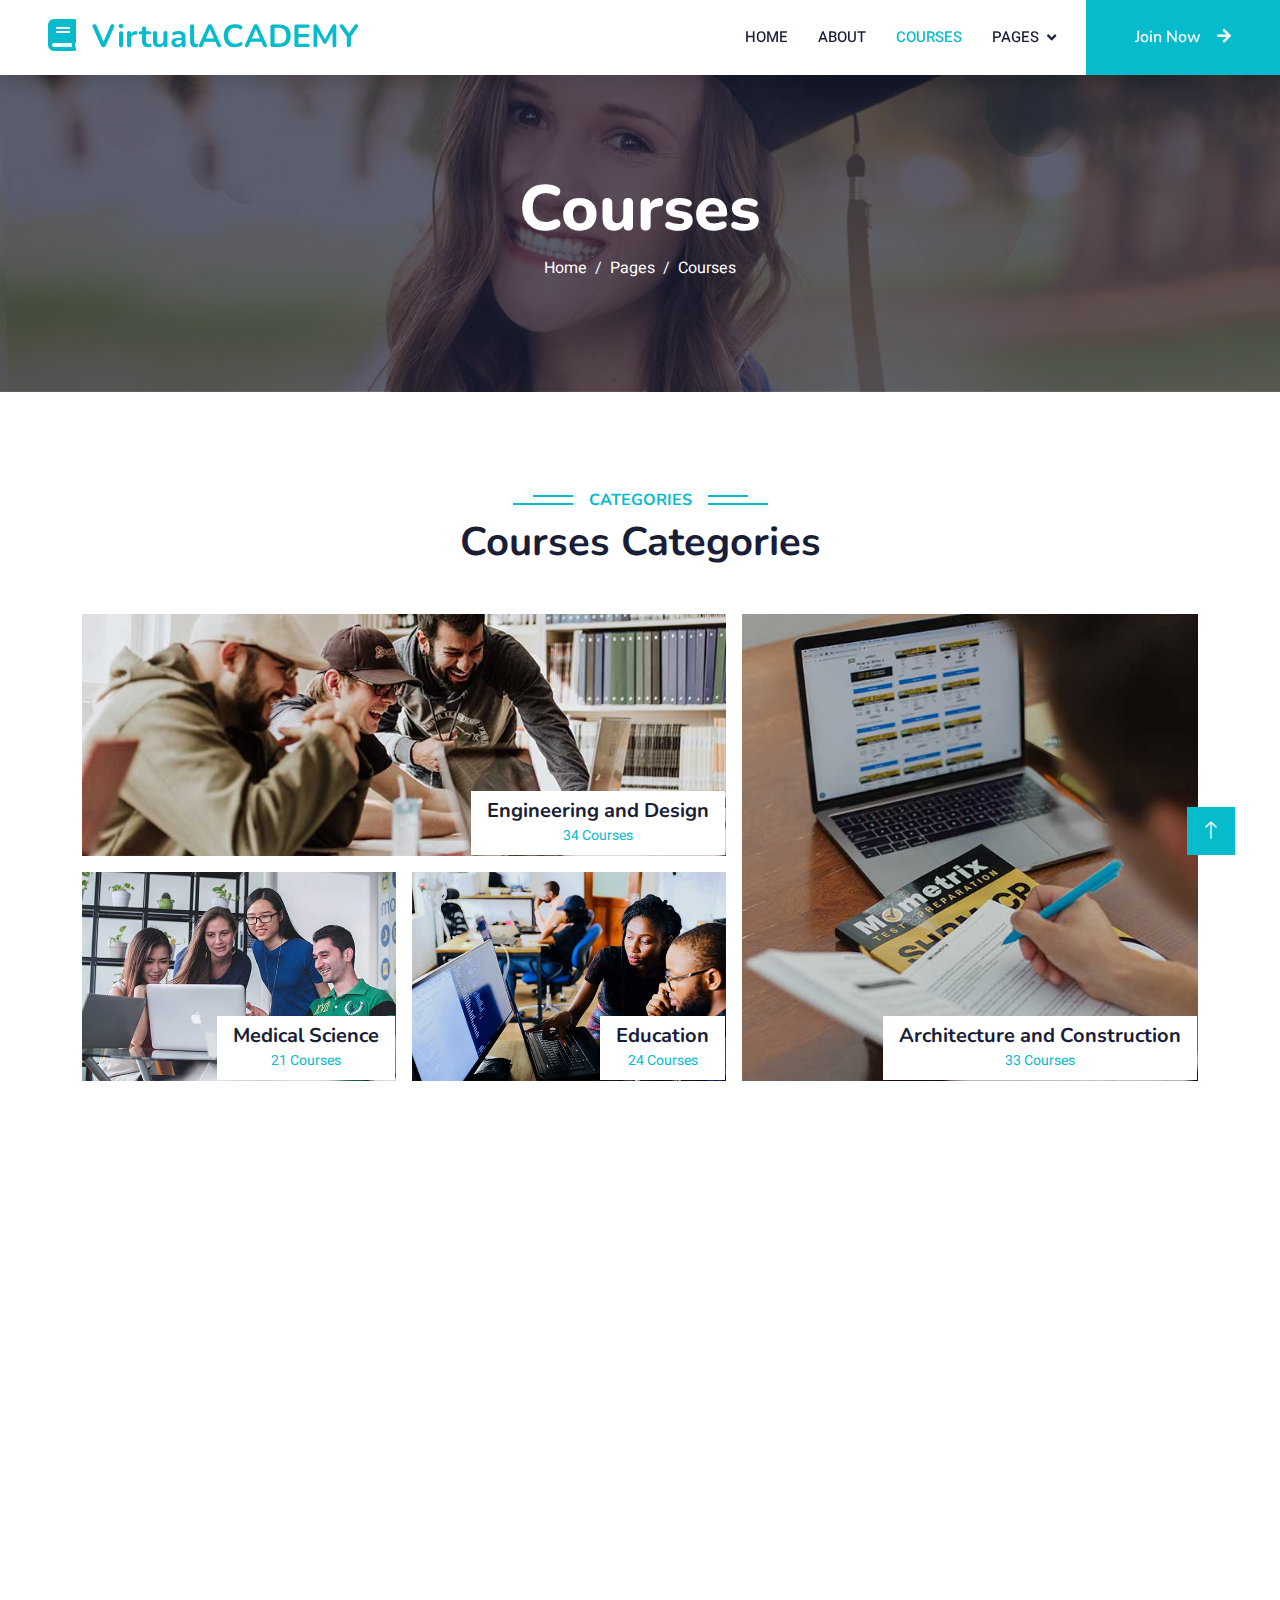
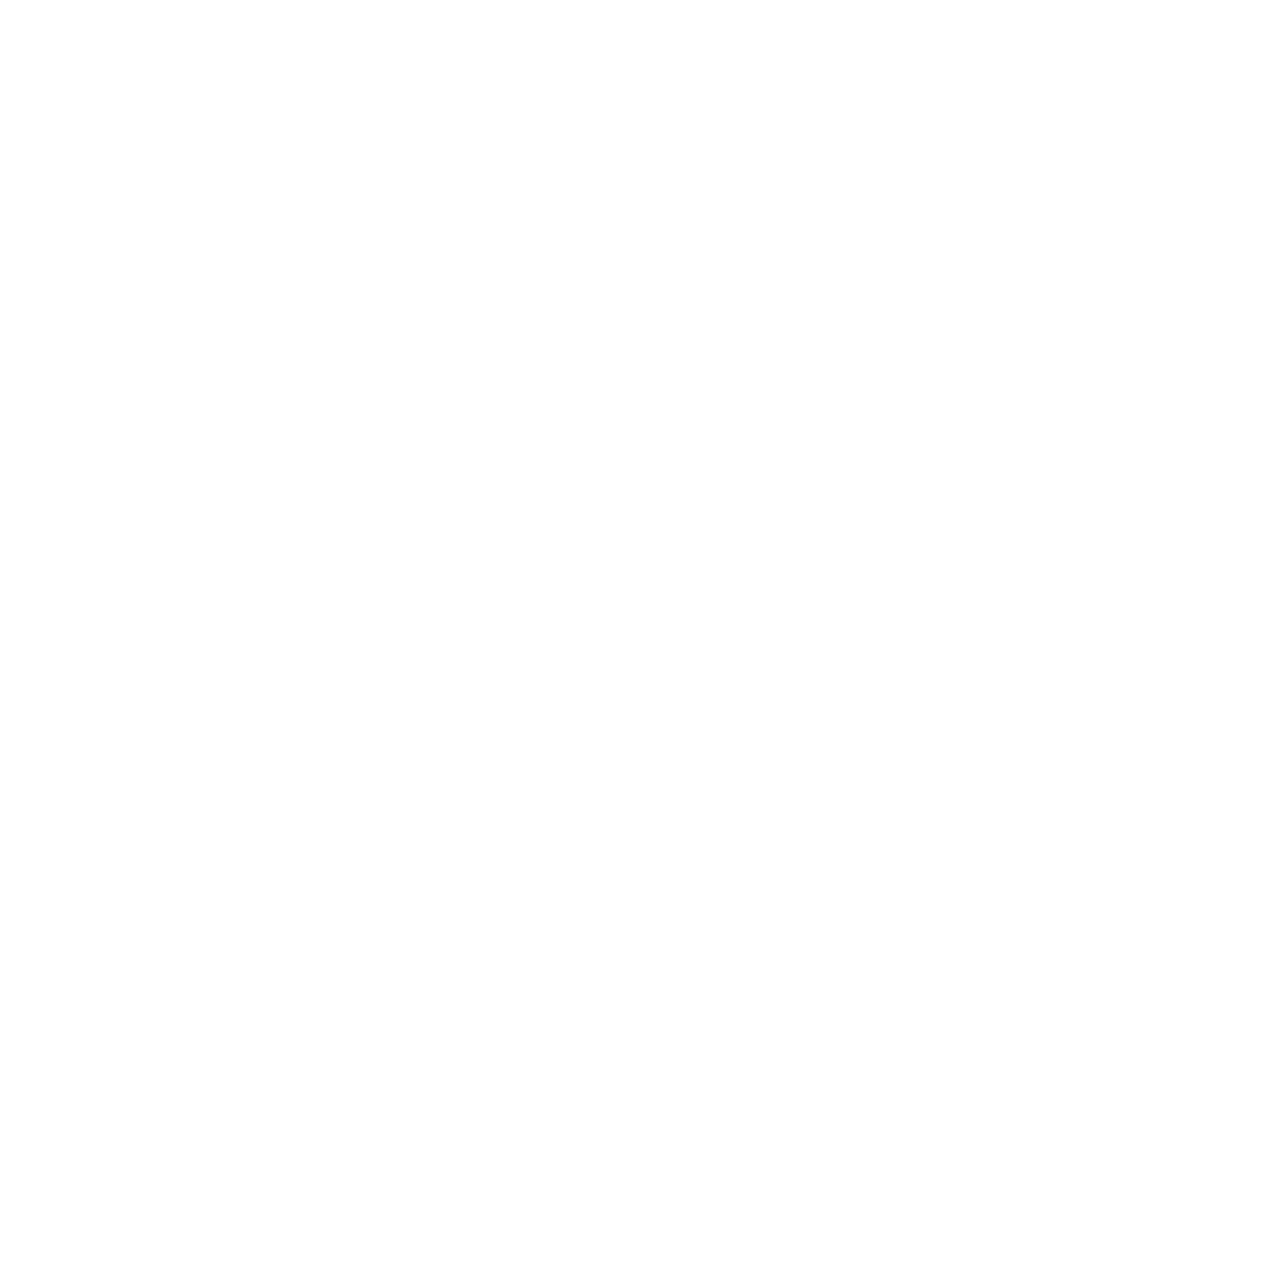
<file: courses.html>
<!DOCTYPE html>
<html lang="en">

<head>
    <meta charset="utf-8">
    <title>VirtualACADEMY</title>
    <meta content="width=device-width, initial-scale=1.0" name="viewport">
    <meta content="" name="keywords">
    <meta content="" name="description">
    <link href="img/favicon.ico" rel="icon">
    <link rel="preconnect" href="https://fonts.googleapis.com">
    <link rel="preconnect" href="https://fonts.gstatic.com" crossorigin>
    <link href="https://fonts.googleapis.com/css2?family=Heebo:wght@400;500;600&family=Nunito:wght@600;700;800&display=swap" rel="stylesheet">
    <link href="https://cdnjs.cloudflare.com/ajax/libs/font-awesome/5.10.0/css/all.min.css" rel="stylesheet">
    <link href="https://cdn.jsdelivr.net/npm/bootstrap-icons@1.4.1/font/bootstrap-icons.css" rel="stylesheet">
    <link href="lib/animate/animate.min.css" rel="stylesheet">
    <link href="lib/owlcarousel/assets/owl.carousel.min.css" rel="stylesheet">
    <link href="css/bootstrap.min.css" rel="stylesheet">
    <link href="css/style.css" rel="stylesheet">
</head>
<body>
    <div id="spinner" class="show bg-white position-fixed translate-middle w-100 vh-100 top-50 start-50 d-flex align-items-center justify-content-center">
        <div class="spinner-border text-primary" style="width: 3rem; height: 3rem;" role="status">
            <span class="sr-only">Loading...</span>
        </div>
    </div>
    <nav class="navbar navbar-expand-lg bg-white navbar-light shadow sticky-top p-0">
        <a href="index.html" class="navbar-brand d-flex align-items-center px-4 px-lg-5">
            <h2 class="m-0 text-primary"><i class="fa fa-book me-3"></i>VirtualACADEMY</h2>
        </a>
        <button type="button" class="navbar-toggler me-4" data-bs-toggle="collapse" data-bs-target="#navbarCollapse">
            <span class="navbar-toggler-icon"></span>
        </button>
        <div class="collapse navbar-collapse" id="navbarCollapse">
            <div class="navbar-nav ms-auto p-4 p-lg-0">
                <a href="index.html" class="nav-item nav-link">Home</a>
                <a href="about.html" class="nav-item nav-link">About</a>
                <a href="courses.html" class="nav-item nav-link active">Courses</a>
                <div class="nav-item dropdown">
                    <a href="#" class="nav-link dropdown-toggle" data-bs-toggle="dropdown">Pages</a>
                    <div class="dropdown-menu fade-down m-0">
                        <a href="team.html" class="dropdown-item">Our Team</a>
                        <a href="device.html" class="dropdown-item">Device</a>
                    </div>
                </div>
            </div>
            <a href="" class="btn btn-primary py-4 px-lg-5 d-none d-lg-block">Join Now<i class="fa fa-arrow-right ms-3"></i></a>
        </div>
    </nav>
    <div class="container-fluid bg-primary py-5 mb-5 page-header">
        <div class="container py-5">
            <div class="row justify-content-center">
                <div class="col-lg-10 text-center">
                    <h1 class="display-3 text-white animated slideInDown">Courses</h1>
                    <nav aria-label="breadcrumb">
                        <ol class="breadcrumb justify-content-center">
                            <li class="breadcrumb-item"><a class="text-white" href="#">Home</a></li>
                            <li class="breadcrumb-item"><a class="text-white" href="#">Pages</a></li>
                            <li class="breadcrumb-item text-white active" aria-current="page">Courses</li>
                        </ol>
                    </nav>
                </div>
            </div>
        </div>
    </div>
    <div class="container-xxl py-5 category">
        <div class="container">
            <div class="text-center wow fadeInUp" data-wow-delay="0.1s">
                <h6 class="section-title bg-white text-center text-primary px-3">Categories</h6>
                <h1 class="mb-5">Courses Categories</h1>
            </div>
            <div class="row g-3">
                <div class="col-lg-7 col-md-6">
                    <div class="row g-3">
                        <div class="col-lg-12 col-md-12 wow zoomIn" data-wow-delay="0.1s">
                            <a class="position-relative d-block overflow-hidden" href="course.html">
                                <img class="img-fluid" src="img/cat-1.jpg" alt="">
                                <div class="bg-white text-center position-absolute bottom-0 end-0 py-2 px-3" style="margin: 1px;">
                                    <h5 class="m-0">Engineering and Design</h5>
                                    <small class="text-primary">34 Courses</small>
                                </div>
                            </a>
                        </div>
                        <div class="col-lg-6 col-md-12 wow zoomIn" data-wow-delay="0.3s">
                            <a class="position-relative d-block overflow-hidden" href="">
                                <img class="img-fluid" src="img/cat-2.jpg" alt="">
                                <div class="bg-white text-center position-absolute bottom-0 end-0 py-2 px-3" style="margin: 1px;">
                                    <h5 class="m-0">Medical Science</h5>
                                    <small class="text-primary">21 Courses</small>
                                </div>
                            </a>
                        </div>
                        <div class="col-lg-6 col-md-12 wow zoomIn" data-wow-delay="0.5s">
                            <a class="position-relative d-block overflow-hidden" href="">
                                <img class="img-fluid" src="img/cat-3.jpg" alt="">
                                <div class="bg-white text-center position-absolute bottom-0 end-0 py-2 px-3" style="margin: 1px;">
                                    <h5 class="m-0">Education</h5>
                                    <small class="text-primary">24 Courses</small>
                                </div>
                            </a>
                        </div>
                    </div>
                </div>
                <div class="col-lg-5 col-md-6 wow zoomIn" data-wow-delay="0.7s" style="min-height: 350px;">
                    <a class="position-relative d-block h-100 overflow-hidden" href="">
                        <img class="img-fluid position-absolute w-100 h-100" src="img/cat-4.jpg" alt="" style="object-fit: cover;">
                        <div class="bg-white text-center position-absolute bottom-0 end-0 py-2 px-3" style="margin:  1px;">
                            <h5 class="m-0">Architecture and Construction</h5>
                            <small class="text-primary">33 Courses</small>
                        </div>
                    </a>
                </div>
            </div>
        </div>
    </div>
    <div class="container-xxl py-5">
        <div class="container">
            <div class="text-center wow fadeInUp" data-wow-delay="0.1s">
                <h6 class="section-title bg-white text-center text-primary px-3">Courses</h6>
                <h1 class="mb-5">Popular Courses</h1>
            </div>
            <div class="row g-4 justify-content-center">
                <div class="col-lg-4 col-md-6 wow fadeInUp" data-wow-delay="0.1s">
                    <div class="course-item bg-light">
                        <div class="position-relative overflow-hidden">
                            <img class="img-fluid" src="img/course-1.jpg" alt="">
                            <div class="w-100 d-flex justify-content-center position-absolute bottom-0 start-0 mb-4">
                                <a href="#" class="flex-shrink-0 btn btn-sm btn-primary px-3 border-end" style="border-radius: 30px 0 0 30px;">Read More</a>
                                <a href="#" class="flex-shrink-0 btn btn-sm btn-primary px-3" style="border-radius: 0 30px 30px 0;">Join Now</a>
                            </div>
                        </div>
                        <div class="text-center p-4 pb-0">
                            <h3 class="mb-0">$149.00</h3>
                            <div class="mb-3">
                                <small class="fa fa-star text-primary"></small>
                                <small class="fa fa-star text-primary"></small>
                                <small class="fa fa-star text-primary"></small>
                                <small class="fa fa-star text-primary"></small>
                                <small class="fa fa-star text-primary"></small>
                                <small>(123)</small>
                            </div>
                            <h5 class="mb-4">Medical Sciences</h5>
                        </div>
                        <div class="d-flex border-top">
                            <small class="flex-fill text-center border-end py-2"><i class="fa fa-user-tie text-primary me-2"></i>John Doe</small>
                            <small class="flex-fill text-center border-end py-2"><i class="fa fa-clock text-primary me-2"></i>1.49 Hrs</small>
                            <small class="flex-fill text-center py-2"><i class="fa fa-user text-primary me-2"></i>30 Students</small>
                        </div>
                    </div>
                </div>
                <div class="col-lg-4 col-md-6 wow fadeInUp" data-wow-delay="0.3s">
                    <div class="course-item bg-light">
                        <div class="position-relative overflow-hidden">
                            <img class="img-fluid" src="img/course-2.jpg" alt="">
                            <div class="w-100 d-flex justify-content-center position-absolute bottom-0 start-0 mb-4">
                                <a href="#" class="flex-shrink-0 btn btn-sm btn-primary px-3 border-end" style="border-radius: 30px 0 0 30px;">Read More</a>
                                <a href="#" class="flex-shrink-0 btn btn-sm btn-primary px-3" style="border-radius: 0 30px 30px 0;">Join Now</a>
                            </div>
                        </div>
                        <div class="text-center p-4 pb-0">
                            <h3 class="mb-0">$149.00</h3>
                            <div class="mb-3">
                                <small class="fa fa-star text-primary"></small>
                                <small class="fa fa-star text-primary"></small>
                                <small class="fa fa-star text-primary"></small>
                                <small class="fa fa-star text-primary"></small>
                                <small class="fa fa-star text-primary"></small>
                                <small>(123)</small>
                            </div>
                            <h5 class="mb-4">Education</h5>
                        </div>
                        <div class="d-flex border-top">
                            <small class="flex-fill text-center border-end py-2"><i class="fa fa-user-tie text-primary me-2"></i>John Doe</small>
                            <small class="flex-fill text-center border-end py-2"><i class="fa fa-clock text-primary me-2"></i>1.49 Hrs</small>
                            <small class="flex-fill text-center py-2"><i class="fa fa-user text-primary me-2"></i>30 Students</small>
                        </div>
                    </div>
                </div>
                <div class="col-lg-4 col-md-6 wow fadeInUp" data-wow-delay="0.5s">
                    <div class="course-item bg-light">
                        <div class="position-relative overflow-hidden">
                            <img class="img-fluid" src="img/course-3.jpg" alt="">
                            <div class="w-100 d-flex justify-content-center position-absolute bottom-0 start-0 mb-4">
                                <a href="#" class="flex-shrink-0 btn btn-sm btn-primary px-3 border-end" style="border-radius: 30px 0 0 30px;">Read More</a>
                                <a href="#" class="flex-shrink-0 btn btn-sm btn-primary px-3" style="border-radius: 0 30px 30px 0;">Join Now</a>
                            </div>
                        </div>
                        <div class="text-center p-4 pb-0">
                            <h3 class="mb-0">$149.00</h3>
                            <div class="mb-3">
                                <small class="fa fa-star text-primary"></small>
                                <small class="fa fa-star text-primary"></small>
                                <small class="fa fa-star text-primary"></small>
                                <small class="fa fa-star text-primary"></small>
                                <small class="fa fa-star text-primary"></small>
                                <small>(123)</small>
                            </div>
                            <h5 class="mb-4">Engineering and Design</h5>
                        </div>
                        <div class="d-flex border-top">
                            <small class="flex-fill text-center border-end py-2"><i class="fa fa-user-tie text-primary me-2"></i>John Doe</small>
                            <small class="flex-fill text-center border-end py-2"><i class="fa fa-clock text-primary me-2"></i>1.49 Hrs</small>
                            <small class="flex-fill text-center py-2"><i class="fa fa-user text-primary me-2"></i>30 Students</small>
                        </div>
                    </div>
                </div>
            </div>
        </div>
    </div>
    <div class="container-xxl py-5">
        <div class="container">
            <div class="text-center wow fadeInUp" data-wow-delay="0.1s">
                <h6 class="section-title bg-white text-center text-primary px-3">Instructors</h6>
                <h1 class="mb-5">Expert Instructors</h1>
            </div>
            <div class="row g-4">
                <div class="col-lg-3 col-md-6 wow fadeInUp" data-wow-delay="0.1s">
                    <div class="team-item bg-light">
                        <div class="overflow-hidden">
                            <img class="img-fluid" src="img/team-1.jpg" alt="">
                        </div>
                        <div class="position-relative d-flex justify-content-center" style="margin-top: -23px;">
                            <div class="bg-light d-flex justify-content-center pt-2 px-1">
                                <a class="btn btn-sm-square btn-primary mx-1" href=""><i class="fab fa-facebook-f"></i></a>
                                <a class="btn btn-sm-square btn-primary mx-1" href=""><i class="fab fa-twitter"></i></a>
                                <a class="btn btn-sm-square btn-primary mx-1" href=""><i class="fab fa-instagram"></i></a>
                            </div>
                        </div>
                        <div class="text-center p-4">
                            <h5 class="mb-0">Marcus Rodriguez</h5>
                            <small>Medical Science</small>
                        </div>
                    </div>
                </div>
                <div class="col-lg-3 col-md-6 wow fadeInUp" data-wow-delay="0.3s">
                    <div class="team-item bg-light">
                        <div class="overflow-hidden">
                            <img class="img-fluid" src="img/team-2.jpg" alt="">
                        </div>
                        <div class="position-relative d-flex justify-content-center" style="margin-top: -23px;">
                            <div class="bg-light d-flex justify-content-center pt-2 px-1">
                                <a class="btn btn-sm-square btn-primary mx-1" href=""><i class="fab fa-facebook-f"></i></a>
                                <a class="btn btn-sm-square btn-primary mx-1" href=""><i class="fab fa-twitter"></i></a>
                                <a class="btn btn-sm-square btn-primary mx-1" href=""><i class="fab fa-instagram"></i></a>
                            </div>
                        </div>
                        <div class="text-center p-4">
                            <h5 class="mb-0">Emily Thompson</h5>
                            <small>Medical Science</small>
                        </div>
                    </div>
                </div>
                <div class="col-lg-3 col-md-6 wow fadeInUp" data-wow-delay="0.5s">
                    <div class="team-item bg-light">
                        <div class="overflow-hidden">
                            <img class="img-fluid" src="img/team-3.jpg" alt="">
                        </div>
                        <div class="position-relative d-flex justify-content-center" style="margin-top: -23px;">
                            <div class="bg-light d-flex justify-content-center pt-2 px-1">
                                <a class="btn btn-sm-square btn-primary mx-1" href=""><i class="fab fa-facebook-f"></i></a>
                                <a class="btn btn-sm-square btn-primary mx-1" href=""><i class="fab fa-twitter"></i></a>
                                <a class="btn btn-sm-square btn-primary mx-1" href=""><i class="fab fa-instagram"></i></a>
                            </div>
                        </div>
                        <div class="text-center p-4">
                            <h5 class="mb-0">Alexander Mitchell</h5>
                            <small>Education</small>
                        </div>
                    </div>
                </div>
                <div class="col-lg-3 col-md-6 wow fadeInUp" data-wow-delay="0.7s">
                    <div class="team-item bg-light">
                        <div class="overflow-hidden">
                            <img class="img-fluid" src="img/team-4.jpg" alt="">
                        </div>
                        <div class="position-relative d-flex justify-content-center" style="margin-top: -23px;">
                            <div class="bg-light d-flex justify-content-center pt-2 px-1">
                                <a class="btn btn-sm-square btn-primary mx-1" href=""><i class="fab fa-facebook-f"></i></a>
                                <a class="btn btn-sm-square btn-primary mx-1" href=""><i class="fab fa-twitter"></i></a>
                                <a class="btn btn-sm-square btn-primary mx-1" href=""><i class="fab fa-instagram"></i></a>
                            </div>
                        </div>
                        <div class="text-center p-4">
                            <h5 class="mb-0">Ava Patel</h5>
                            <small>Engineering and Design</small>
                        </div>
                    </div>
                </div>
            </div>
        </div>
    </div>    
    <div class="container-fluid bg-dark text-light footer pt-5 mt-5 wow fadeIn" data-wow-delay="0.1s">
        <div class="container py-5">
            <div class="row g-5">
                <div class="col-lg-3 col-md-6">
                    <h4 class="text-white mb-3">Quick Link</h4>
                    <a class="btn btn-link" href="">About Us</a>
                    <a class="btn btn-link" href="">Contact Us</a>
                    <a class="btn btn-link" href="">Privacy Policy</a>
                    <a class="btn btn-link" href="">Terms & Condition</a>
                    <a class="btn btn-link" href="">FAQs & Help</a>
                </div>
                <div class="col-lg-3 col-md-6">
                    <h4 class="text-white mb-3">Contact</h4>
                    <p class="mb-2"><i class="fa fa-map-marker-alt me-3"></i>Mangilik el 52, Astana, Kazakhstan</p>
                    <p class="mb-2"><i class="fa fa-phone-alt me-3"></i>+7 777 777 7777</p>
                    <p class="mb-2"><i class="fa fa-envelope me-3"></i>virtualacademy@gmail.com</p>
                    <div class="d-flex pt-2">
                        <a class="btn btn-outline-light btn-social" href=""><i class="fab fa-twitter"></i></a>
                        <a class="btn btn-outline-light btn-social" href=""><i class="fab fa-facebook-f"></i></a>
                        <a class="btn btn-outline-light btn-social" href=""><i class="fab fa-youtube"></i></a>
                        <a class="btn btn-outline-light btn-social" href=""><i class="fab fa-linkedin-in"></i></a>
                    </div>
                </div>
                <div class="col-lg-3 col-md-6">
                    <h4 class="text-white mb-3">Newsletter</h4>
                    <p>Write an email and stay up to date with all the news.</p>
                    <div class="position-relative mx-auto" style="max-width: 400px;">
                        <input class="form-control border-0 w-100 py-3 ps-4 pe-5" type="text" placeholder="Your email">
                        <button type="button" class="btn btn-primary py-2 position-absolute top-0 end-0 mt-2 me-2">SignUp</button>
                    </div>
                </div>
            </div>
        </div>
        <div class="container">
            <div class="copyright">
                <div class="row">
                    <div class="col-md-6 text-center text-md-start mb-3 mb-md-0">
                        &copy; <a class="border-bottom" href="#">VirtualACADEMY</a>, © Copyright and Designed by Toleubek Adil, Ibragim Dias, Dosmailov Temirlan
                    </div>
                    <div class="col-md-6 text-center text-md-end">
                        <div class="footer-menu">
                            <a href="">Home</a>
                            <a href="">Cookies</a>
                            <a href="">Help</a>
                            <a href="">FQAs</a>
                        </div>
                    </div>
                </div>
            </div>
        </div>
    </div>
    <a href="#" class="btn btn-lg btn-primary btn-lg-square back-to-top"><i class="bi bi-arrow-up"></i></a>
    <script src="https://code.jquery.com/jquery-3.4.1.min.js"></script>
    <script src="https://cdn.jsdelivr.net/npm/bootstrap@5.0.0/dist/js/bootstrap.bundle.min.js"></script>
    <script src="lib/wow/wow.min.js"></script>
    <script src="lib/easing/easing.min.js"></script>
    <script src="lib/waypoints/waypoints.min.js"></script>
    <script src="lib/owlcarousel/owl.carousel.min.js"></script>
    <script src="js/main.js"></script>
</body>

</html>
</file>
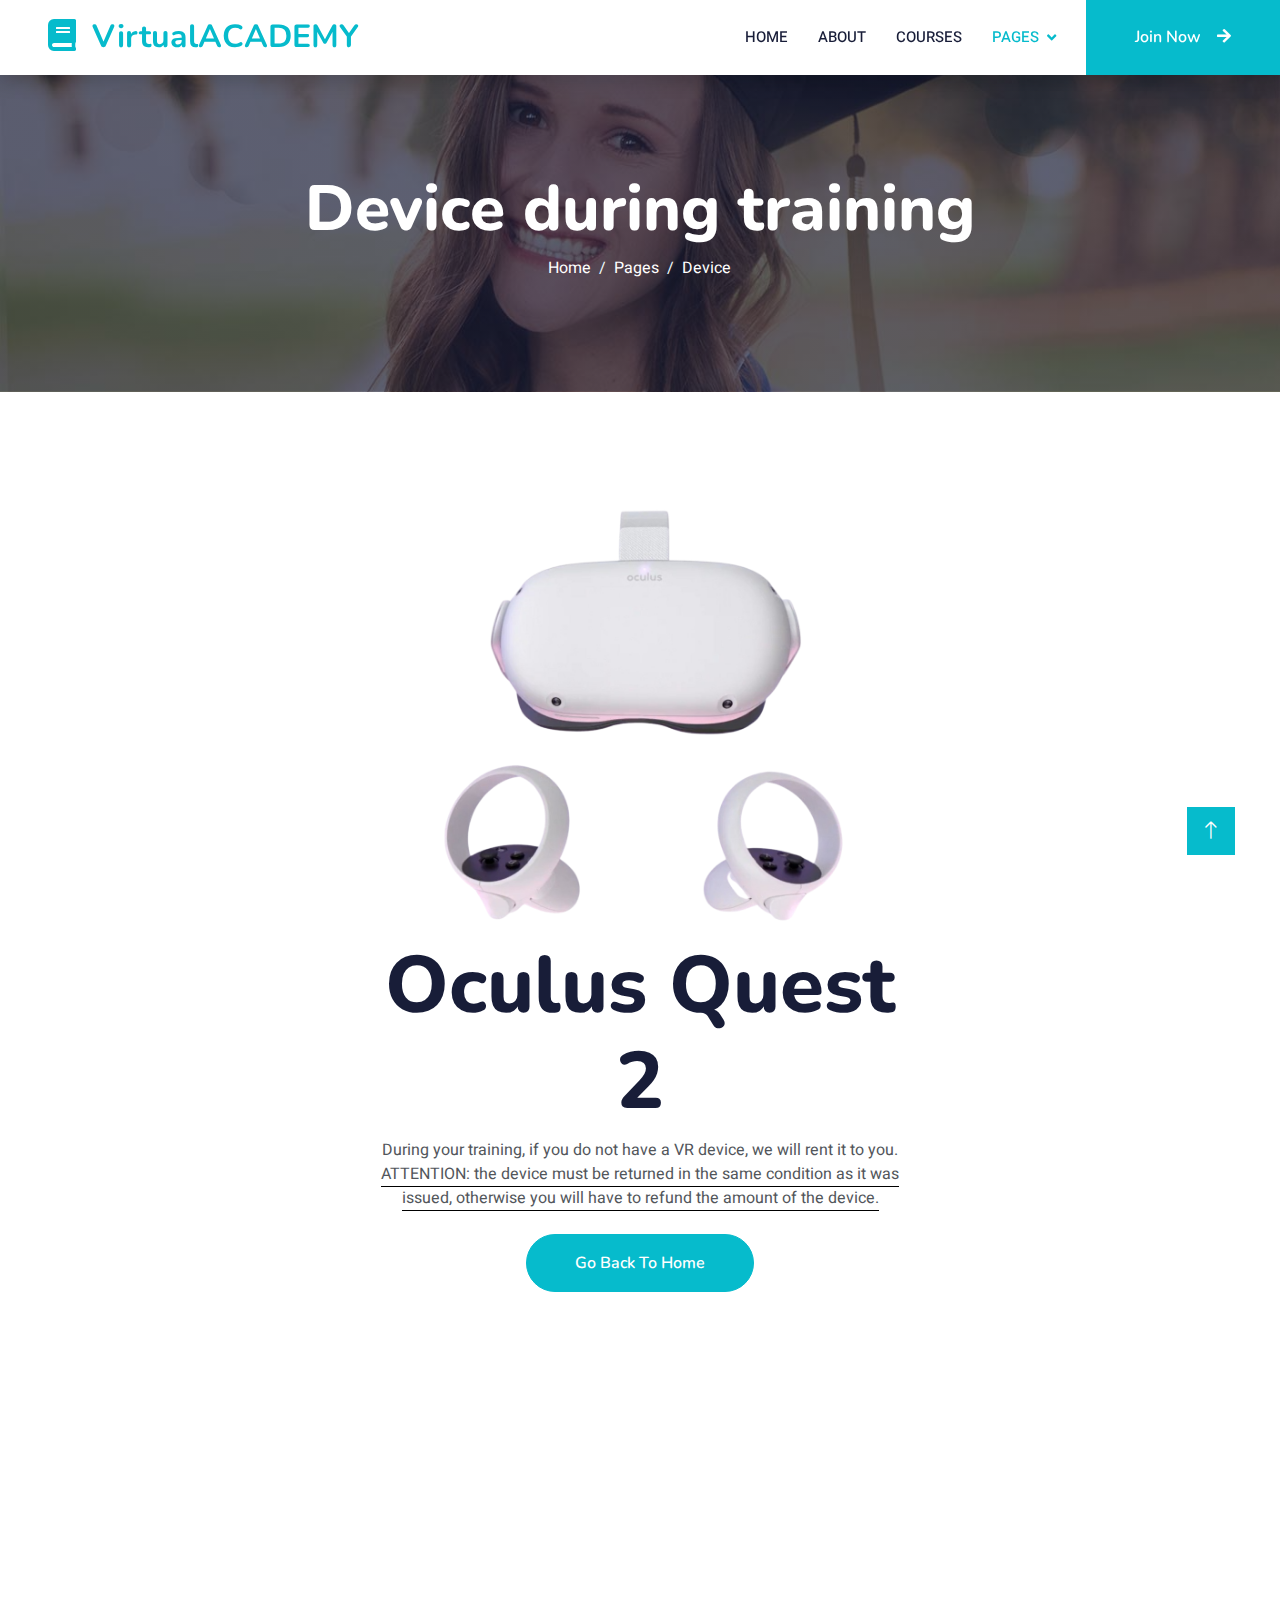
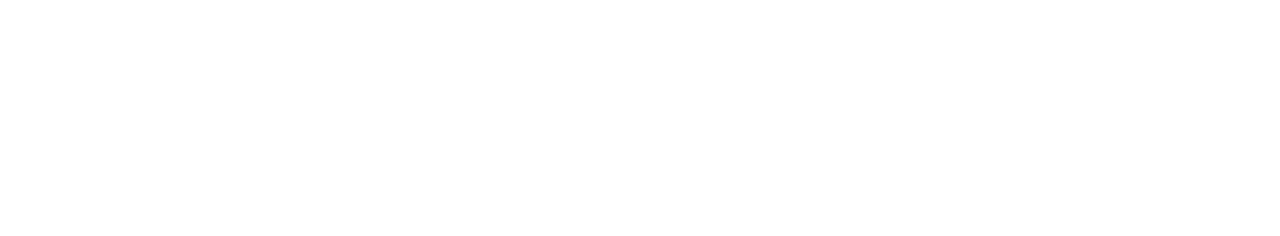
<file: device.html>
<!DOCTYPE html>
<html lang="en">

<head>
    <meta charset="utf-8">
    <title>VirtualACADEMY</title>
    <meta content="width=device-width, initial-scale=1.0" name="viewport">
    <meta content="" name="keywords">
    <meta content="" name="description">
    <link href="img/favicon.ico" rel="icon">
    <link rel="preconnect" href="https://fonts.googleapis.com">
    <link rel="preconnect" href="https://fonts.gstatic.com" crossorigin>
    <link href="https://fonts.googleapis.com/css2?family=Heebo:wght@400;500;600&family=Nunito:wght@600;700;800&display=swap" rel="stylesheet">
    <link href="https://cdnjs.cloudflare.com/ajax/libs/font-awesome/5.10.0/css/all.min.css" rel="stylesheet">
    <link href="https://cdn.jsdelivr.net/npm/bootstrap-icons@1.4.1/font/bootstrap-icons.css" rel="stylesheet">
    <link href="lib/animate/animate.min.css" rel="stylesheet">
    <link href="lib/owlcarousel/assets/owl.carousel.min.css" rel="stylesheet">
    <link href="css/bootstrap.min.css" rel="stylesheet">
    <link href="css/style.css" rel="stylesheet">
</head>

<body>
    <div id="spinner" class="show bg-white position-fixed translate-middle w-100 vh-100 top-50 start-50 d-flex align-items-center justify-content-center">
        <div class="spinner-border text-primary" style="width: 3rem; height: 3rem;" role="status">
            <span class="sr-only">Loading...</span>
        </div>
    </div>
    <nav class="navbar navbar-expand-lg bg-white navbar-light shadow sticky-top p-0">
        <a href="index.html" class="navbar-brand d-flex align-items-center px-4 px-lg-5">
            <h2 class="m-0 text-primary"><i class="fa fa-book me-3"></i>VirtualACADEMY</h2>
        </a>
        <button type="button" class="navbar-toggler me-4" data-bs-toggle="collapse" data-bs-target="#navbarCollapse">
            <span class="navbar-toggler-icon"></span>
        </button>
        <div class="collapse navbar-collapse" id="navbarCollapse">
            <div class="navbar-nav ms-auto p-4 p-lg-0">
                <a href="index.html" class="nav-item nav-link">Home</a>
                <a href="about.html" class="nav-item nav-link">About</a>
                <a href="courses.html" class="nav-item nav-link">Courses</a>
                <div class="nav-item dropdown">
                    <a href="#" class="nav-link dropdown-toggle active" data-bs-toggle="dropdown">Pages</a>
                    <div class="dropdown-menu fade-down m-0">
                        <a href="team.html" class="dropdown-item">Our Team</a>
                        <a href="device.html" class="dropdown-item active">Device</a>
                    </div>
                </div>
            </div>
            <a href="" class="btn btn-primary py-4 px-lg-5 d-none d-lg-block">Join Now<i class="fa fa-arrow-right ms-3"></i></a>
        </div>
    </nav>
    <div class="container-fluid bg-primary py-5 mb-5 page-header">
        <div class="container py-5">
            <div class="row justify-content-center">
                <div class="col-lg-10 text-center">
                    <h1 class="display-3 text-white animated slideInDown">Device during training</h1>
                    <nav aria-label="breadcrumb">
                        <ol class="breadcrumb justify-content-center">
                            <li class="breadcrumb-item"><a class="text-white" href="#">Home</a></li>
                            <li class="breadcrumb-item"><a class="text-white" href="#">Pages</a></li>
                            <li class="breadcrumb-item text-white active" aria-current="page">Device</li>
                        </ol>
                    </nav>
                </div>
            </div>
        </div>
    </div>
    <div class="container-xxl py-5 wow fadeInUp" data-wow-delay="0.1s">
        <div class="container text-center">
            <div class="row justify-content-center">
                <div class="col-lg-6">
                    <img class="img-fluid" src="img/device.png" alt="">
                    <h1 class="display-1">Oculus Quest 2</h1>
                    <p class="mb-4">During your training, if you do not have a VR device, we will rent it to you.
                        <br><span class="attention">ATTENTION: the device must be returned in the same condition as it was issued, otherwise you will have to refund the amount of the device.</span></p>
                    <a class="btn btn-primary rounded-pill py-3 px-5" href="">Go Back To Home</a>
                </div>
            </div>
        </div>
    </div>
    <div class="container-fluid bg-dark text-light footer pt-5 mt-5 wow fadeIn" data-wow-delay="0.1s">
        <div class="container py-5">
            <div class="row g-5">
                <div class="col-lg-3 col-md-6">
                    <h4 class="text-white mb-3">Quick Link</h4>
                    <a class="btn btn-link" href="">About Us</a>
                    <a class="btn btn-link" href="">Contact Us</a>
                    <a class="btn btn-link" href="">Privacy Policy</a>
                    <a class="btn btn-link" href="">Terms & Condition</a>
                    <a class="btn btn-link" href="">FAQs & Help</a>
                </div>
                <div class="col-lg-3 col-md-6">
                    <h4 class="text-white mb-3">Contact</h4>
                    <p class="mb-2"><i class="fa fa-map-marker-alt me-3"></i>Mangilik el 52, Astana, Kazakhstan</p>
                    <p class="mb-2"><i class="fa fa-phone-alt me-3"></i>+7 777 777 7777</p>
                    <p class="mb-2"><i class="fa fa-envelope me-3"></i>virtualacademy@gmail.com</p>
                    <div class="d-flex pt-2">
                        <a class="btn btn-outline-light btn-social" href=""><i class="fab fa-twitter"></i></a>
                        <a class="btn btn-outline-light btn-social" href=""><i class="fab fa-facebook-f"></i></a>
                        <a class="btn btn-outline-light btn-social" href=""><i class="fab fa-youtube"></i></a>
                        <a class="btn btn-outline-light btn-social" href=""><i class="fab fa-linkedin-in"></i></a>
                    </div>
                </div>
                <div class="col-lg-3 col-md-6">
                    <h4 class="text-white mb-3">Newsletter</h4>
                    <p>Write an email and stay up to date with all the news.</p>
                    <div class="position-relative mx-auto" style="max-width: 400px;">
                        <input class="form-control border-0 w-100 py-3 ps-4 pe-5" type="text" placeholder="Your email">
                        <button type="button" class="btn btn-primary py-2 position-absolute top-0 end-0 mt-2 me-2">SignUp</button>
                    </div>
                </div>
            </div>
        </div>
        <div class="container">
            <div class="copyright">
                <div class="row">
                    <div class="col-md-6 text-center text-md-start mb-3 mb-md-0">
                        &copy; <a class="border-bottom" href="#">VirtualACADEMY</a>, © Copyright and Designed by Toleubek Adil, Ibragim Dias, Dosmailov Temirlan
                    </div>
                    <div class="col-md-6 text-center text-md-end">
                        <div class="footer-menu">
                            <a href="">Home</a>
                            <a href="">Cookies</a>
                            <a href="">Help</a>
                            <a href="">FQAs</a>
                        </div>
                    </div>
                </div>
            </div>
        </div>
    </div>
    <a href="#" class="btn btn-lg btn-primary btn-lg-square back-to-top"><i class="bi bi-arrow-up"></i></a>
    <script src="https://code.jquery.com/jquery-3.4.1.min.js"></script>
    <script src="https://cdn.jsdelivr.net/npm/bootstrap@5.0.0/dist/js/bootstrap.bundle.min.js"></script>
    <script src="lib/wow/wow.min.js"></script>
    <script src="lib/easing/easing.min.js"></script>
    <script src="lib/waypoints/waypoints.min.js"></script>
    <script src="lib/owlcarousel/owl.carousel.min.js"></script>
    <script src="js/main.js"></script>
</body>

</html>
</file>
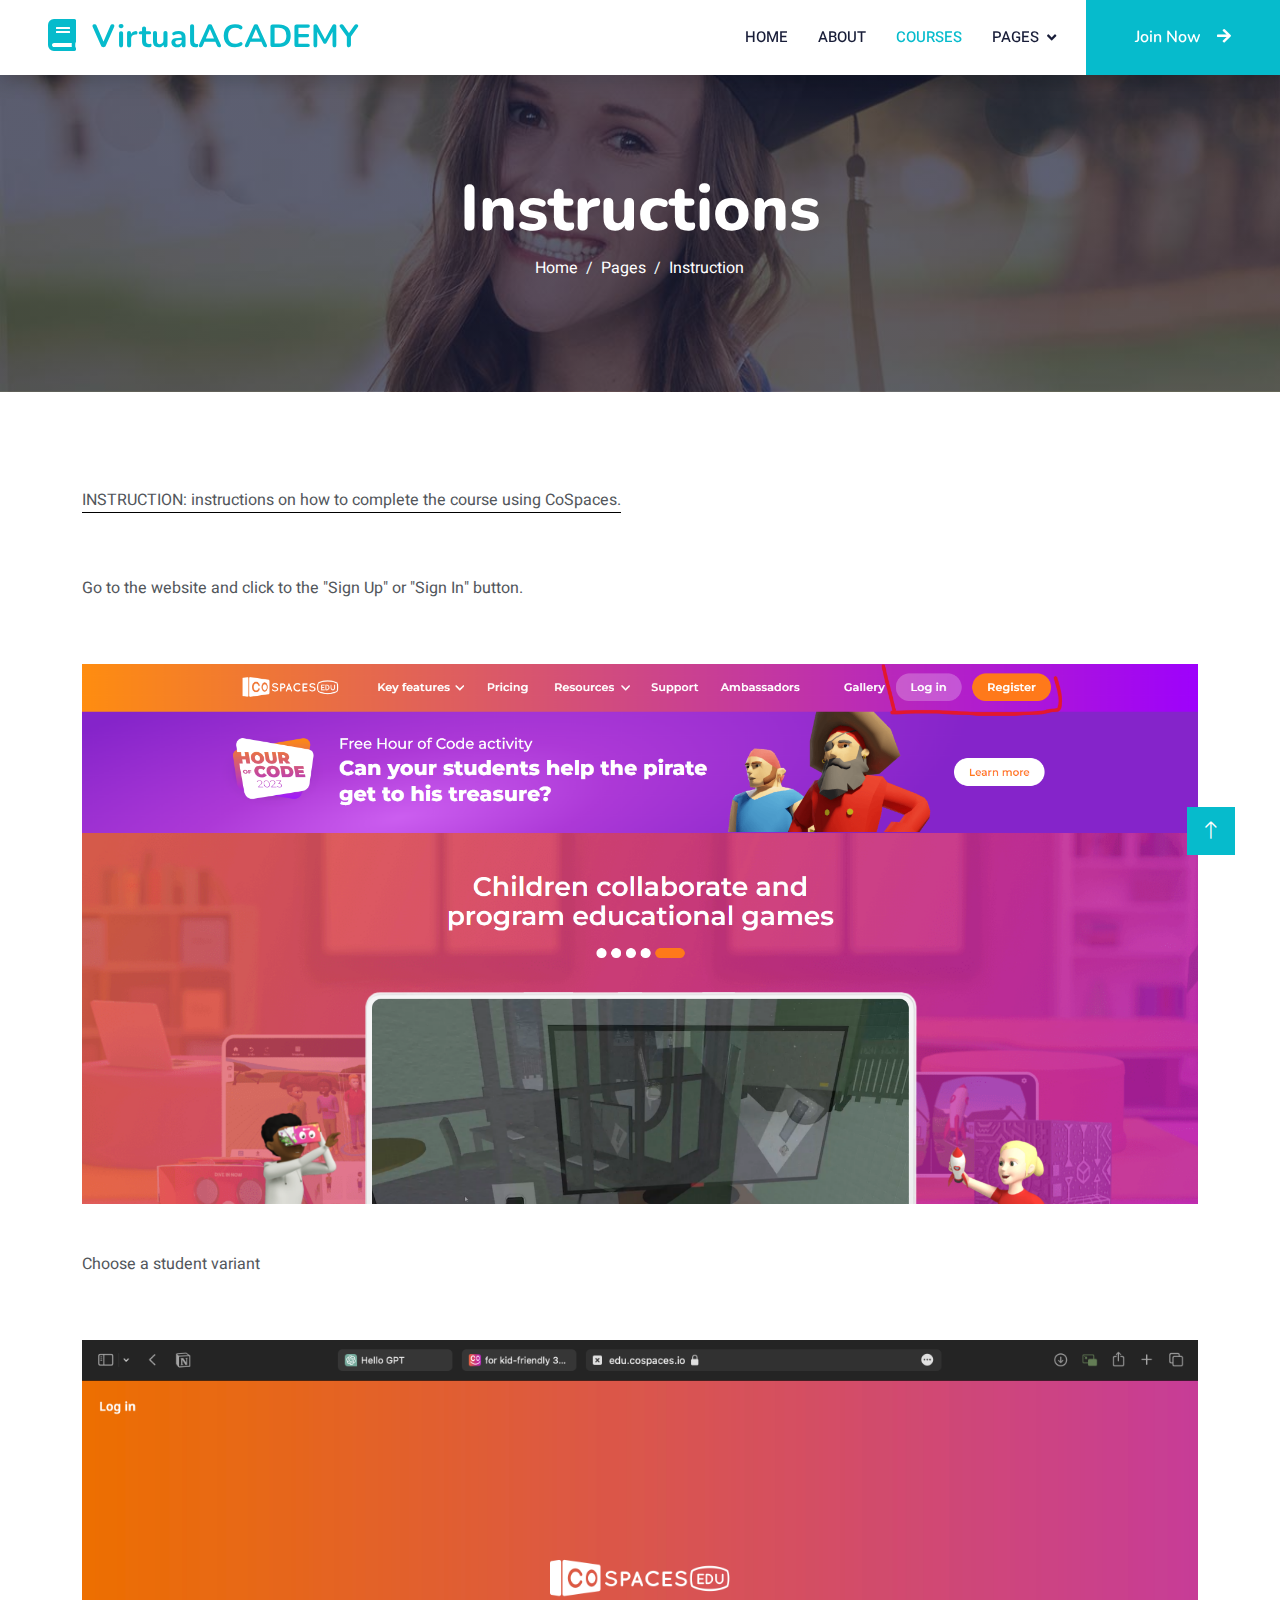
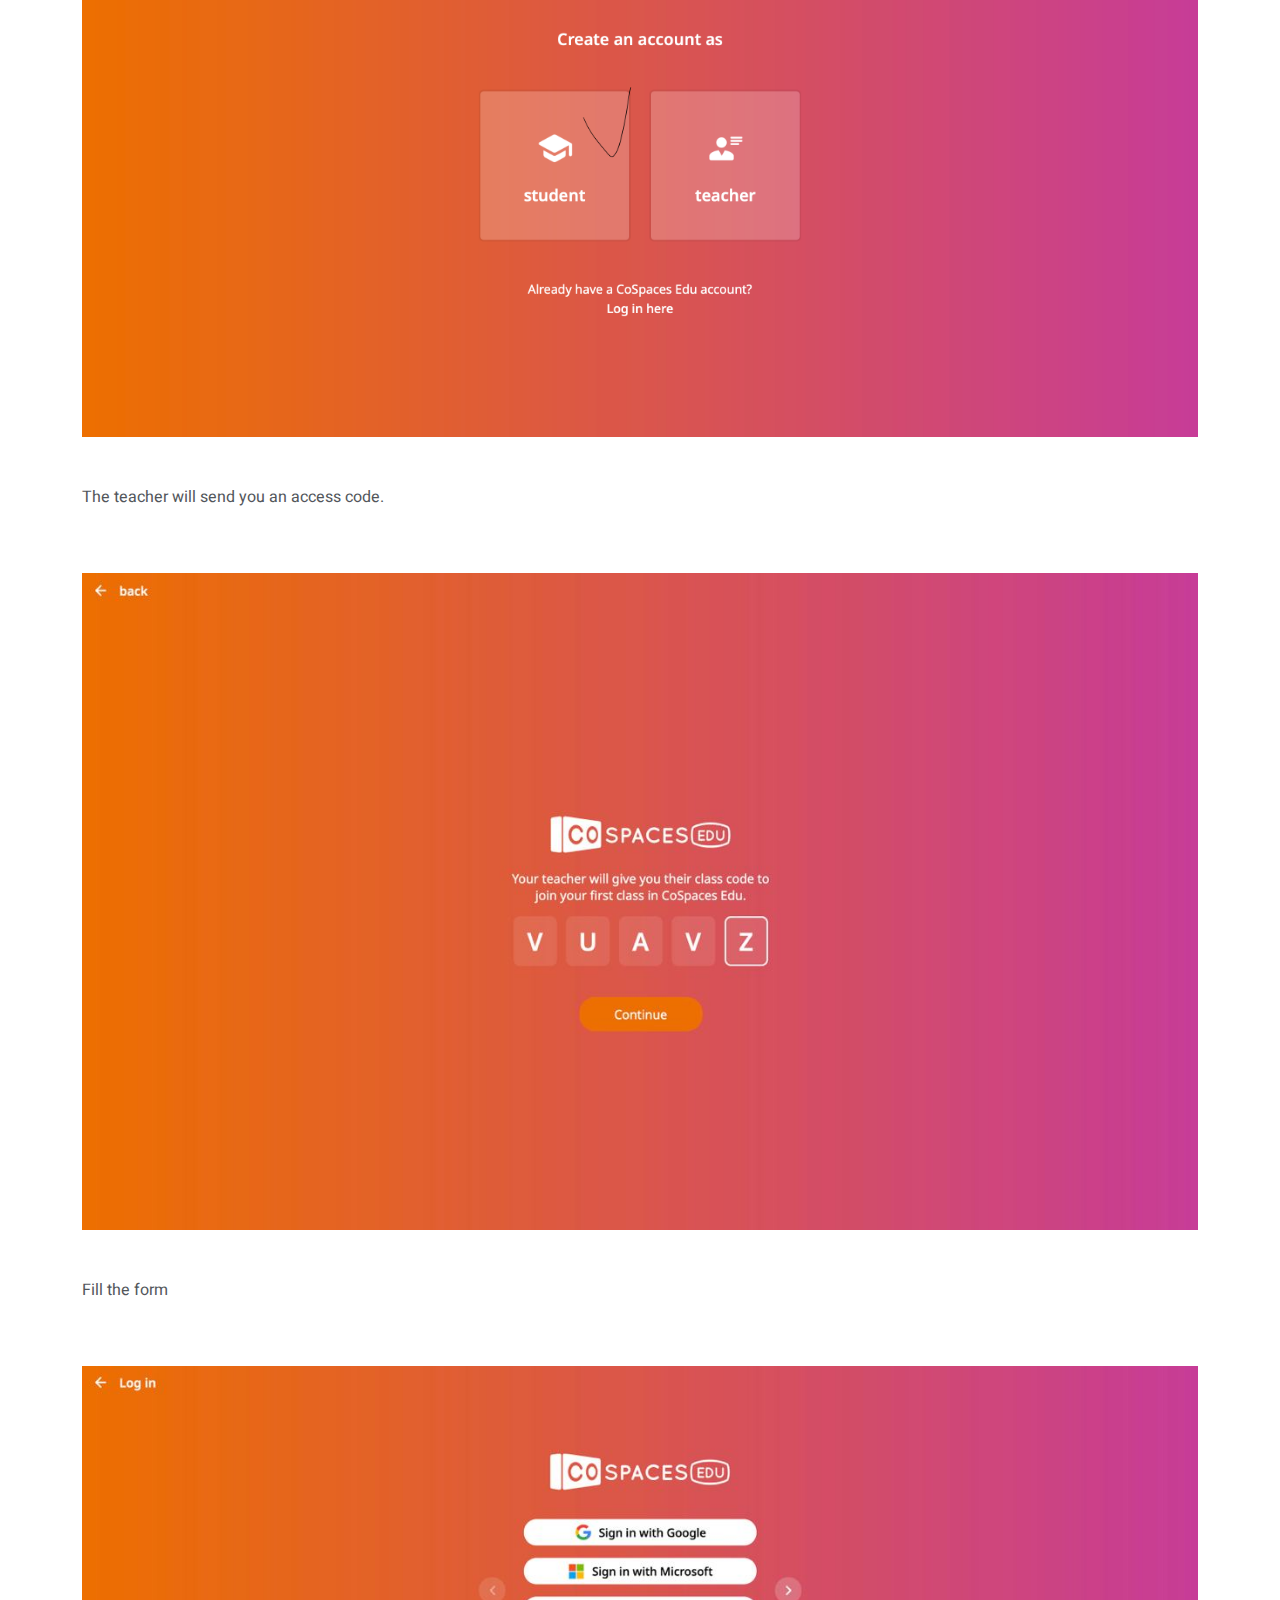
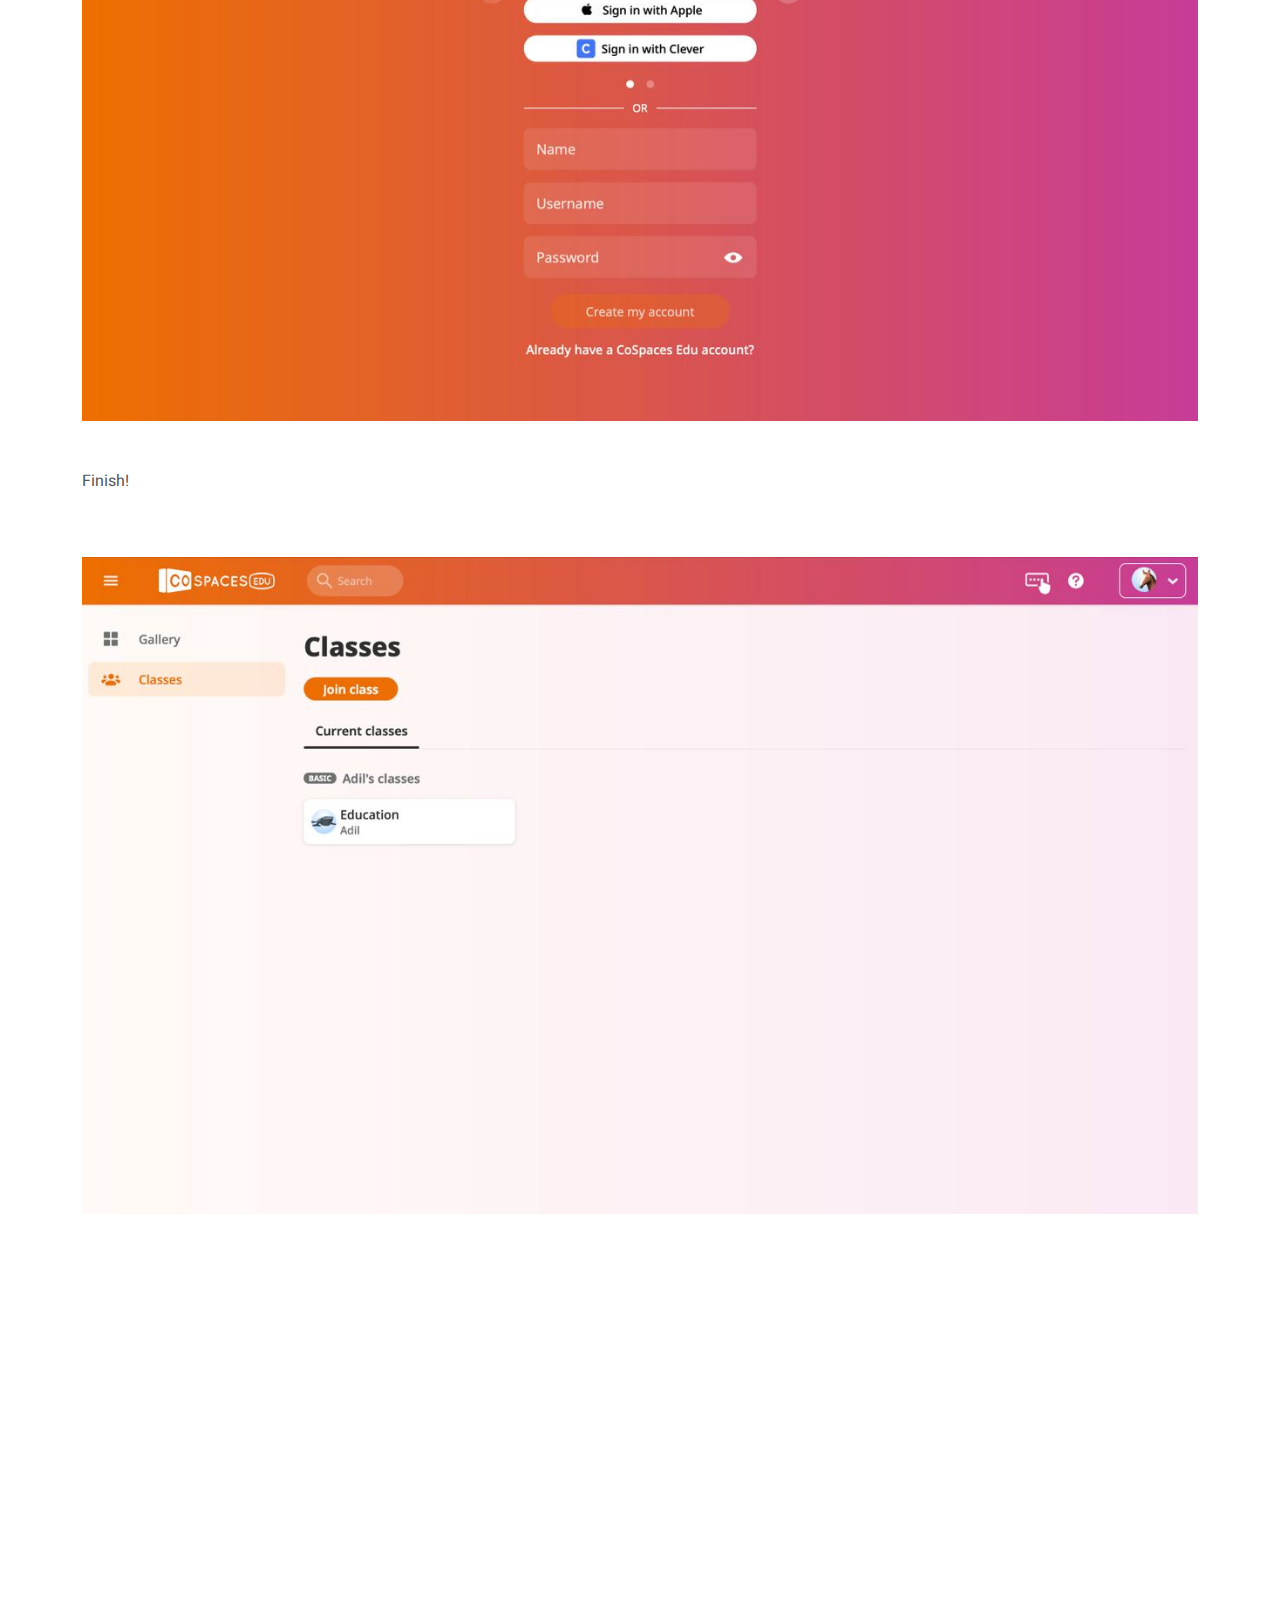
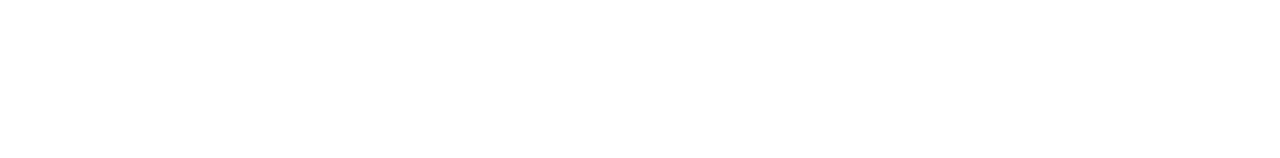
<file: hwt.html>
<!DOCTYPE html>
<html lang="en">

<head>
    <meta charset="utf-8">
    <title>VirtualACADEMY</title>
    <meta content="width=device-width, initial-scale=1.0" name="viewport">
    <meta content="" name="keywords">
    <meta content="" name="description">
    <link href="img/favicon.ico" rel="icon">
    <link rel="preconnect" href="https://fonts.googleapis.com">
    <link rel="preconnect" href="https://fonts.gstatic.com" crossorigin>
    <link href="https://fonts.googleapis.com/css2?family=Heebo:wght@400;500;600&family=Nunito:wght@600;700;800&display=swap" rel="stylesheet">
    <link href="https://cdnjs.cloudflare.com/ajax/libs/font-awesome/5.10.0/css/all.min.css" rel="stylesheet">
    <link href="https://cdn.jsdelivr.net/npm/bootstrap-icons@1.4.1/font/bootstrap-icons.css" rel="stylesheet">
    <link href="lib/animate/animate.min.css" rel="stylesheet">
    <link href="lib/owlcarousel/assets/owl.carousel.min.css" rel="stylesheet">
    <link href="css/bootstrap.min.css" rel="stylesheet">
    <link href="css/style.css" rel="stylesheet">
</head>
<body>
    <div id="spinner" class="show bg-white position-fixed translate-middle w-100 vh-100 top-50 start-50 d-flex align-items-center justify-content-center">
        <div class="spinner-border text-primary" style="width: 3rem; height: 3rem;" role="status">
            <span class="sr-only">Loading...</span>
        </div>
    </div>
    <nav class="navbar navbar-expand-lg bg-white navbar-light shadow sticky-top p-0">
        <a href="index.html" class="navbar-brand d-flex align-items-center px-4 px-lg-5">
            <h2 class="m-0 text-primary"><i class="fa fa-book me-3"></i>VirtualACADEMY</h2>
        </a>
        <button type="button" class="navbar-toggler me-4" data-bs-toggle="collapse" data-bs-target="#navbarCollapse">
            <span class="navbar-toggler-icon"></span>
        </button>
        <div class="collapse navbar-collapse" id="navbarCollapse">
            <div class="navbar-nav ms-auto p-4 p-lg-0">
                <a href="index.html" class="nav-item nav-link">Home</a>
                <a href="about.html" class="nav-item nav-link">About</a>
                <a href="courses.html" class="nav-item nav-link active">Courses</a>
                <div class="nav-item dropdown">
                    <a href="#" class="nav-link dropdown-toggle" data-bs-toggle="dropdown">Pages</a>
                    <div class="dropdown-menu fade-down m-0">
                        <a href="team.html" class="dropdown-item">Our Team</a>
                        <a href="device.html" class="dropdown-item">Device</a>
                    </div>
                </div>
            </div>
            <a href="" class="btn btn-primary py-4 px-lg-5 d-none d-lg-block">Join Now<i class="fa fa-arrow-right ms-3"></i></a>
        </div>
    </nav>
    <div class="container-fluid bg-primary py-5 mb-5 page-header">
        <div class="container py-5">
            <div class="row justify-content-center">
                <div class="col-lg-10 text-center">
                    <h1 class="display-3 text-white animated slideInDown">Instructions</h1>
                    <nav aria-label="breadcrumb">
                        <ol class="breadcrumb justify-content-center">
                            <li class="breadcrumb-item"><a class="text-white" href="#">Home</a></li>
                            <li class="breadcrumb-item"><a class="text-white" href="#">Pages</a></li>
                            <li class="breadcrumb-item text-white active" aria-current="page">Instruction</li>
                        </ol>
                    </nav>
                </div>
            </div>
        </div>
    </div>
    <div class="container-xxl py-5">
        <div class="container">
            <div class="row g-5">
                <p><span class="attention">INSTRUCTION: instructions on how to complete the course using CoSpaces.</span></p>
                <p>Go to the website and click to the "Sign Up" or "Sign In" button.</p>
                <img src="img/s1.png" alt="">
                <p>Choose a student variant</p>
                <img src="img/s2.png" alt="">
                <p>The teacher will send you an access code.</p>
                <img src="img/s3.jpg" alt="">
                <p>Fill the form</p>
                <img src="img/s5.jpg" alt="">
                <p>Finish!</p>
                <img src="img/s4.jpg" alt="">
            </div>
        </div>
    </div>

    <div class="container-fluid bg-dark text-light footer pt-5 mt-5 wow fadeIn" data-wow-delay="0.1s">
        <div class="container py-5">
            <div class="row g-5">
                <div class="col-lg-3 col-md-6">
                    <h4 class="text-white mb-3">Quick Link</h4>
                    <a class="btn btn-link" href="">About Us</a>
                    <a class="btn btn-link" href="">Contact Us</a>
                    <a class="btn btn-link" href="">Privacy Policy</a>
                    <a class="btn btn-link" href="">Terms & Condition</a>
                    <a class="btn btn-link" href="">FAQs & Help</a>
                </div>
                <div class="col-lg-3 col-md-6">
                    <h4 class="text-white mb-3">Contact</h4>
                    <p class="mb-2"><i class="fa fa-map-marker-alt me-3"></i>Mangilik el 52, Astana, Kazakhstan</p>
                    <p class="mb-2"><i class="fa fa-phone-alt me-3"></i>+7 777 777 7777</p>
                    <p class="mb-2"><i class="fa fa-envelope me-3"></i>virtualacademy@gmail.com</p>
                    <div class="d-flex pt-2">
                        <a class="btn btn-outline-light btn-social" href=""><i class="fab fa-twitter"></i></a>
                        <a class="btn btn-outline-light btn-social" href=""><i class="fab fa-facebook-f"></i></a>
                        <a class="btn btn-outline-light btn-social" href=""><i class="fab fa-youtube"></i></a>
                        <a class="btn btn-outline-light btn-social" href=""><i class="fab fa-linkedin-in"></i></a>
                    </div>
                </div>
                <div class="col-lg-3 col-md-6">
                    <h4 class="text-white mb-3">Newsletter</h4>
                    <p>Write an email and stay up to date with all the news.</p>
                    <div class="position-relative mx-auto" style="max-width: 400px;">
                        <input class="form-control border-0 w-100 py-3 ps-4 pe-5" type="text" placeholder="Your email">
                        <button type="button" class="btn btn-primary py-2 position-absolute top-0 end-0 mt-2 me-2">SignUp</button>
                    </div>
                </div>
            </div>
        </div>
        <div class="container">
            <div class="copyright">
                <div class="row">
                    <div class="col-md-6 text-center text-md-start mb-3 mb-md-0">
                        &copy; <a class="border-bottom" href="#">VirtualACADEMY</a>, © Copyright and Designed by Toleubek Adil, Ibragim Dias, Dosmailov Temirlan
                    </div>
                    <div class="col-md-6 text-center text-md-end">
                        <div class="footer-menu">
                            <a href="">Home</a>
                            <a href="">Cookies</a>
                            <a href="">Help</a>
                            <a href="">FQAs</a>
                        </div>
                    </div>
                </div>
            </div>
        </div>
    </div>
    <a href="#" class="btn btn-lg btn-primary btn-lg-square back-to-top"><i class="bi bi-arrow-up"></i></a>
    <script src="https://code.jquery.com/jquery-3.4.1.min.js"></script>
    <script src="https://cdn.jsdelivr.net/npm/bootstrap@5.0.0/dist/js/bootstrap.bundle.min.js"></script>
    <script src="lib/wow/wow.min.js"></script>
    <script src="lib/easing/easing.min.js"></script>
    <script src="lib/waypoints/waypoints.min.js"></script>
    <script src="lib/owlcarousel/owl.carousel.min.js"></script>
    <script src="js/main.js"></script>
</body>

</html>
</file>
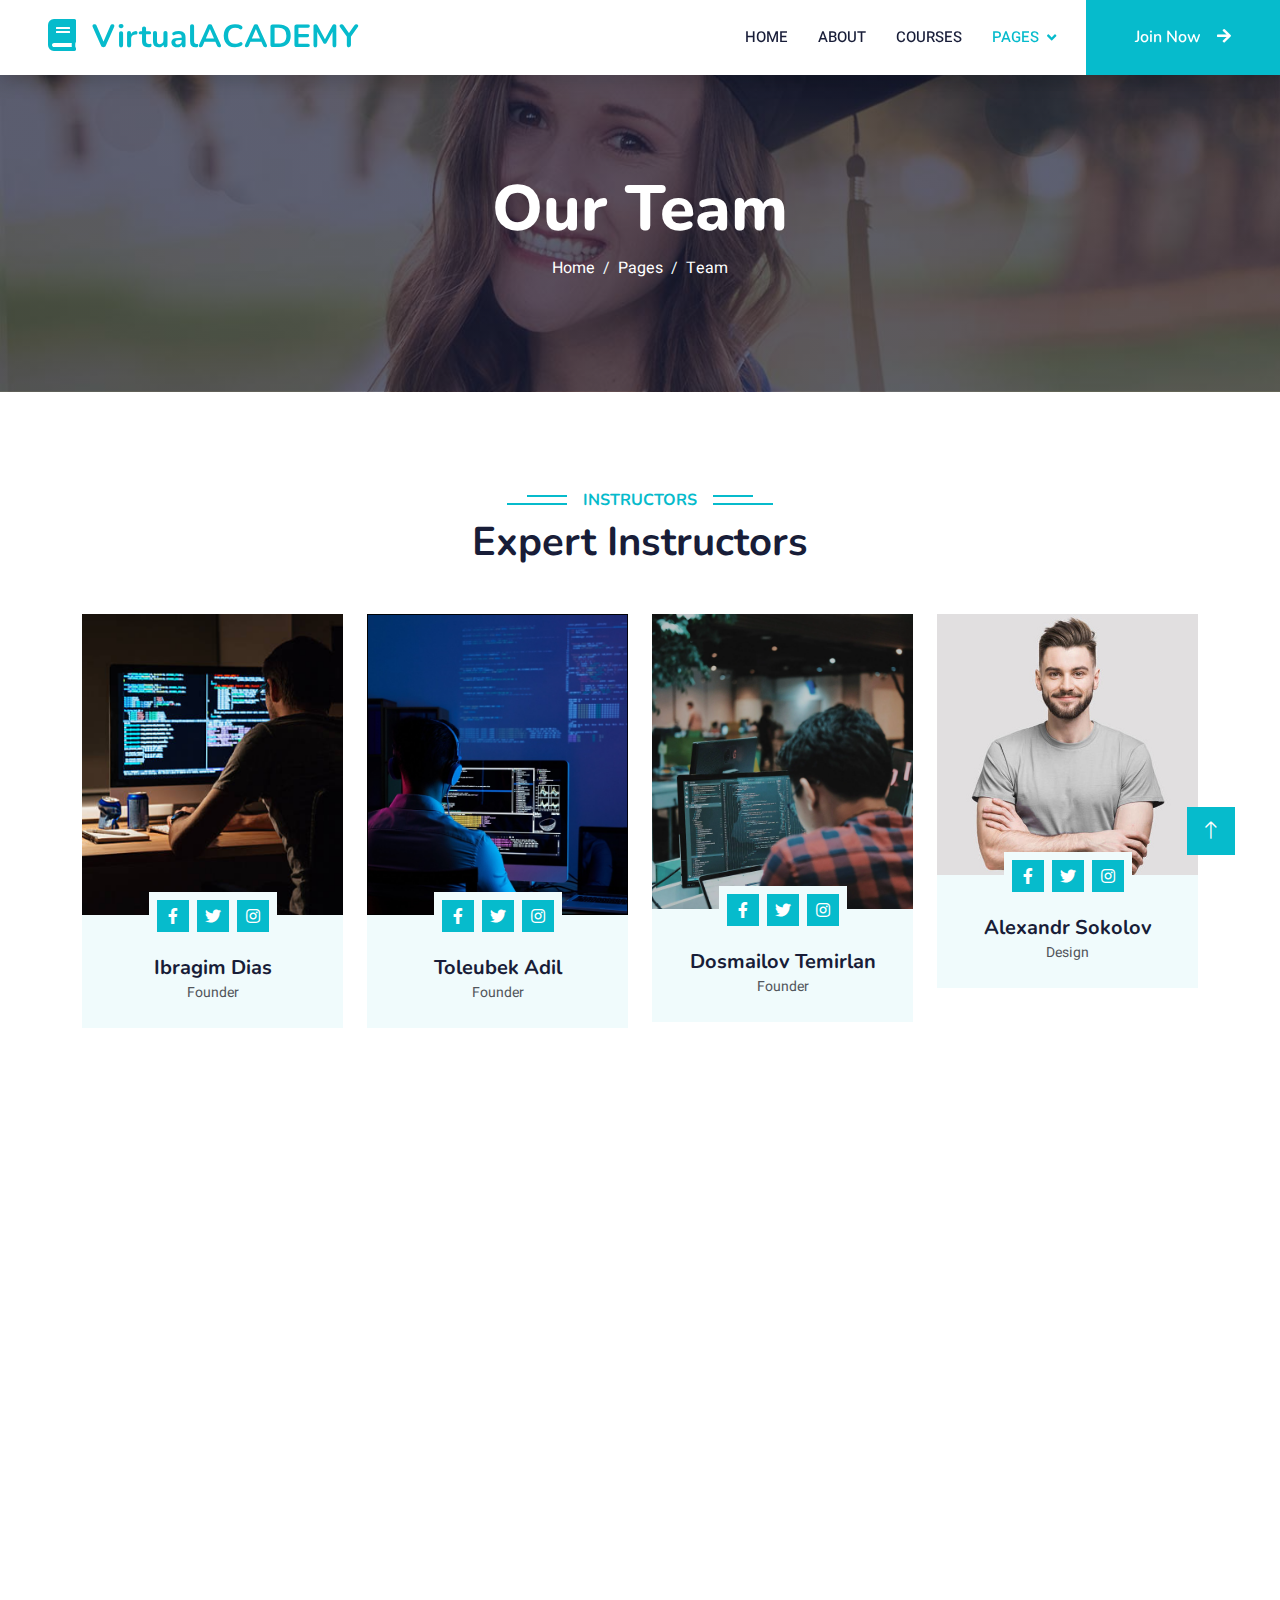
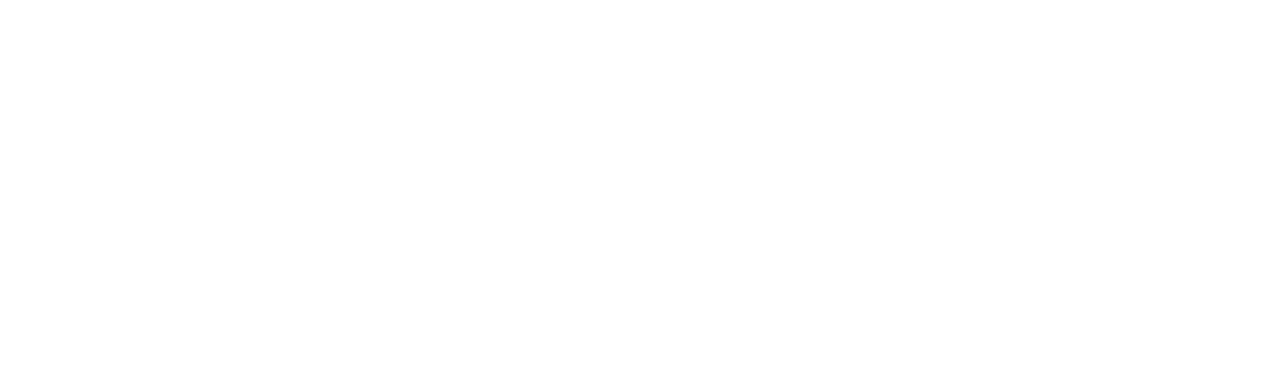
<file: team.html>
<!DOCTYPE html>
<html lang="en">

<head>
    <meta charset="utf-8">
    <title>VirtualACADEMY</title>
    <meta content="width=device-width, initial-scale=1.0" name="viewport">
    <meta content="" name="keywords">
    <meta content="" name="description">
    <link href="img/favicon.ico" rel="icon">
    <link rel="preconnect" href="https://fonts.googleapis.com">
    <link rel="preconnect" href="https://fonts.gstatic.com" crossorigin>
    <link href="https://fonts.googleapis.com/css2?family=Heebo:wght@400;500;600&family=Nunito:wght@600;700;800&display=swap" rel="stylesheet">
    <link href="https://cdnjs.cloudflare.com/ajax/libs/font-awesome/5.10.0/css/all.min.css" rel="stylesheet">
    <link href="https://cdn.jsdelivr.net/npm/bootstrap-icons@1.4.1/font/bootstrap-icons.css" rel="stylesheet">
    <link href="lib/animate/animate.min.css" rel="stylesheet">
    <link href="lib/owlcarousel/assets/owl.carousel.min.css" rel="stylesheet">
    <link href="css/bootstrap.min.css" rel="stylesheet">
    <link href="css/style.css" rel="stylesheet">
</head>

<body>
    <div id="spinner" class="show bg-white position-fixed translate-middle w-100 vh-100 top-50 start-50 d-flex align-items-center justify-content-center">
        <div class="spinner-border text-primary" style="width: 3rem; height: 3rem;" role="status">
            <span class="sr-only">Loading...</span>
        </div>
    </div>
    <nav class="navbar navbar-expand-lg bg-white navbar-light shadow sticky-top p-0">
        <a href="index.html" class="navbar-brand d-flex align-items-center px-4 px-lg-5">
            <h2 class="m-0 text-primary"><i class="fa fa-book me-3"></i>VirtualACADEMY</h2>
        </a>
        <button type="button" class="navbar-toggler me-4" data-bs-toggle="collapse" data-bs-target="#navbarCollapse">
            <span class="navbar-toggler-icon"></span>
        </button>
        <div class="collapse navbar-collapse" id="navbarCollapse">
            <div class="navbar-nav ms-auto p-4 p-lg-0">
                <a href="index.html" class="nav-item nav-link">Home</a>
                <a href="about.html" class="nav-item nav-link">About</a>
                <a href="courses.html" class="nav-item nav-link">Courses</a>
                <div class="nav-item dropdown">
                    <a href="#" class="nav-link dropdown-toggle active" data-bs-toggle="dropdown">Pages</a>
                    <div class="dropdown-menu fade-down m-0">
                        <a href="team.html" class="dropdown-item active">Our Team</a>
                        <a href="device.html" class="dropdown-item">Device</a>
                    </div>
                </div>
            </div>
            <a href="" class="btn btn-primary py-4 px-lg-5 d-none d-lg-block">Join Now<i class="fa fa-arrow-right ms-3"></i></a>
        </div>
    </nav>
    <div class="container-fluid bg-primary py-5 mb-5 page-header">
        <div class="container py-5">
            <div class="row justify-content-center">
                <div class="col-lg-10 text-center">
                    <h1 class="display-3 text-white animated slideInDown">Our Team</h1>
                    <nav aria-label="breadcrumb">
                        <ol class="breadcrumb justify-content-center">
                            <li class="breadcrumb-item"><a class="text-white" href="#">Home</a></li>
                            <li class="breadcrumb-item"><a class="text-white" href="#">Pages</a></li>
                            <li class="breadcrumb-item text-white active" aria-current="page">Team</li>
                        </ol>
                    </nav>
                </div>
            </div>
        </div>
    </div>
    <div class="container-xxl py-5">
        <div class="container">
            <div class="text-center wow fadeInUp" data-wow-delay="0.1s">
                <h6 class="section-title bg-white text-center text-primary px-3">Instructors</h6>
                <h1 class="mb-5">Expert Instructors</h1>
            </div>
            <div class="row g-4">
                <div class="col-lg-3 col-md-6 wow fadeInUp" data-wow-delay="0.1s">
                    <div class="team-item bg-light">
                        <div class="overflow-hidden">
                            <img class="img-fluid" src="img/dias.png" alt="">
                        </div>
                        <div class="position-relative d-flex justify-content-center" style="margin-top: -23px;">
                            <div class="bg-light d-flex justify-content-center pt-2 px-1">
                                <a class="btn btn-sm-square btn-primary mx-1" href=""><i class="fab fa-facebook-f"></i></a>
                                <a class="btn btn-sm-square btn-primary mx-1" href=""><i class="fab fa-twitter"></i></a>
                                <a class="btn btn-sm-square btn-primary mx-1" href=""><i class="fab fa-instagram"></i></a>
                            </div>
                        </div>
                        <div class="text-center p-4">
                            <h5 class="mb-0">Ibragim Dias</h5>
                            <small>Founder</small>
                        </div>
                    </div>
                </div>
                <div class="col-lg-3 col-md-6 wow fadeInUp" data-wow-delay="0.3s">
                    <div class="team-item bg-light">
                        <div class="overflow-hidden">
                            <img class="img-fluid" src="img/adil.png" alt="">
                        </div>
                        <div class="position-relative d-flex justify-content-center" style="margin-top: -23px;">
                            <div class="bg-light d-flex justify-content-center pt-2 px-1">
                                <a class="btn btn-sm-square btn-primary mx-1" href=""><i class="fab fa-facebook-f"></i></a>
                                <a class="btn btn-sm-square btn-primary mx-1" href=""><i class="fab fa-twitter"></i></a>
                                <a class="btn btn-sm-square btn-primary mx-1" href=""><i class="fab fa-instagram"></i></a>
                            </div>
                        </div>
                        <div class="text-center p-4">
                            <h5 class="mb-0">Toleubek Adil</h5>
                            <small>Founder</small>
                        </div>
                    </div>
                </div>
                <div class="col-lg-3 col-md-6 wow fadeInUp" data-wow-delay="0.5s">
                    <div class="team-item bg-light">
                        <div class="overflow-hidden">
                            <img class="img-fluid" src="img/tima.png" alt="">
                        </div>
                        <div class="position-relative d-flex justify-content-center" style="margin-top: -23px;">
                            <div class="bg-light d-flex justify-content-center pt-2 px-1">
                                <a class="btn btn-sm-square btn-primary mx-1" href=""><i class="fab fa-facebook-f"></i></a>
                                <a class="btn btn-sm-square btn-primary mx-1" href=""><i class="fab fa-twitter"></i></a>
                                <a class="btn btn-sm-square btn-primary mx-1" href=""><i class="fab fa-instagram"></i></a>
                            </div>
                        </div>
                        <div class="text-center p-4">
                            <h5 class="mb-0">Dosmailov Temirlan</h5>
                            <small>Founder</small>
                        </div>
                    </div>
                </div>
                <div class="col-lg-3 col-md-6 wow fadeInUp" data-wow-delay="0.7s">
                    <div class="team-item bg-light">
                        <div class="overflow-hidden">
                            <img class="img-fluid" src="img/team-5.jpg" alt="">
                        </div>
                        <div class="position-relative d-flex justify-content-center" style="margin-top: -23px;">
                            <div class="bg-light d-flex justify-content-center pt-2 px-1">
                                <a class="btn btn-sm-square btn-primary mx-1" href=""><i class="fab fa-facebook-f"></i></a>
                                <a class="btn btn-sm-square btn-primary mx-1" href=""><i class="fab fa-twitter"></i></a>
                                <a class="btn btn-sm-square btn-primary mx-1" href=""><i class="fab fa-instagram"></i></a>
                            </div>
                        </div>
                        <div class="text-center p-4">
                            <h5 class="mb-0">Alexandr Sokolov</h5>
                            <small>Design</small>
                        </div>
                    </div>
                </div>
                <div class="col-lg-3 col-md-6 wow fadeInUp" data-wow-delay="0.1s">
                    <div class="team-item bg-light">
                        <div class="overflow-hidden">
                            <img class="img-fluid" src="img/team-2.jpg" alt="">
                        </div>
                        <div class="position-relative d-flex justify-content-center" style="margin-top: -23px;">
                            <div class="bg-light d-flex justify-content-center pt-2 px-1">
                                <a class="btn btn-sm-square btn-primary mx-1" href=""><i class="fab fa-facebook-f"></i></a>
                                <a class="btn btn-sm-square btn-primary mx-1" href=""><i class="fab fa-twitter"></i></a>
                                <a class="btn btn-sm-square btn-primary mx-1" href=""><i class="fab fa-instagram"></i></a>
                            </div>
                        </div>
                        <div class="text-center p-4">
                            <h5 class="mb-0">Emily Thompson</h5>
                            <small>Medical Science</small>
                        </div>
                    </div>
                </div>
                <div class="col-lg-3 col-md-6 wow fadeInUp" data-wow-delay="0.3s">
                    <div class="team-item bg-light">
                        <div class="overflow-hidden">
                            <img class="img-fluid" src="img/team-3.jpg" alt="">
                        </div>
                        <div class="position-relative d-flex justify-content-center" style="margin-top: -23px;">
                            <div class="bg-light d-flex justify-content-center pt-2 px-1">
                                <a class="btn btn-sm-square btn-primary mx-1" href=""><i class="fab fa-facebook-f"></i></a>
                                <a class="btn btn-sm-square btn-primary mx-1" href=""><i class="fab fa-twitter"></i></a>
                                <a class="btn btn-sm-square btn-primary mx-1" href=""><i class="fab fa-instagram"></i></a>
                            </div>
                        </div>
                        <div class="text-center p-4">
                            <h5 class="mb-0">Alexander Mitchell</h5>
                            <small>Education</small>
                        </div>
                    </div>
                </div>
                <div class="col-lg-3 col-md-6 wow fadeInUp" data-wow-delay="0.5s">
                    <div class="team-item bg-light">
                        <div class="overflow-hidden">
                            <img class="img-fluid" src="img/team-4.jpg" alt="">
                        </div>
                        <div class="position-relative d-flex justify-content-center" style="margin-top: -23px;">
                            <div class="bg-light d-flex justify-content-center pt-2 px-1">
                                <a class="btn btn-sm-square btn-primary mx-1" href=""><i class="fab fa-facebook-f"></i></a>
                                <a class="btn btn-sm-square btn-primary mx-1" href=""><i class="fab fa-twitter"></i></a>
                                <a class="btn btn-sm-square btn-primary mx-1" href=""><i class="fab fa-instagram"></i></a>
                            </div>
                        </div>
                        <div class="text-center p-4">
                            <h5 class="mb-0">Ava Patel</h5>
                            <small>Engineering and Design</small>
                        </div>
                    </div>
                </div>
                <div class="col-lg-3 col-md-6 wow fadeInUp" data-wow-delay="0.7s">
                    <div class="team-item bg-light">
                        <div class="overflow-hidden">
                            <img class="img-fluid" src="img/team-1.jpg" alt="">
                        </div>
                        <div class="position-relative d-flex justify-content-center" style="margin-top: -23px;">
                            <div class="bg-light d-flex justify-content-center pt-2 px-1">
                                <a class="btn btn-sm-square btn-primary mx-1" href=""><i class="fab fa-facebook-f"></i></a>
                                <a class="btn btn-sm-square btn-primary mx-1" href=""><i class="fab fa-twitter"></i></a>
                                <a class="btn btn-sm-square btn-primary mx-1" href=""><i class="fab fa-instagram"></i></a>
                            </div>
                        </div>
                        <div class="text-center p-4">
                            <h5 class="mb-0">Marcus Rodriguez</h5>
                            <small>Medical Science</small>
                        </div>
                    </div>
                </div>
            </div>
        </div>
    </div>
    <div class="container-fluid bg-dark text-light footer pt-5 mt-5 wow fadeIn" data-wow-delay="0.1s">
        <div class="container py-5">
            <div class="row g-5">
                <div class="col-lg-3 col-md-6">
                    <h4 class="text-white mb-3">Quick Link</h4>
                    <a class="btn btn-link" href="">About Us</a>
                    <a class="btn btn-link" href="">Contact Us</a>
                    <a class="btn btn-link" href="">Privacy Policy</a>
                    <a class="btn btn-link" href="">Terms & Condition</a>
                    <a class="btn btn-link" href="">FAQs & Help</a>
                </div>
                <div class="col-lg-3 col-md-6">
                    <h4 class="text-white mb-3">Contact</h4>
                    <p class="mb-2"><i class="fa fa-map-marker-alt me-3"></i>Mangilik el 52, Astana, Kazakhstan</p>
                    <p class="mb-2"><i class="fa fa-phone-alt me-3"></i>+7 777 777 7777</p>
                    <p class="mb-2"><i class="fa fa-envelope me-3"></i>virtualacademy@gmail.com</p>
                    <div class="d-flex pt-2">
                        <a class="btn btn-outline-light btn-social" href=""><i class="fab fa-twitter"></i></a>
                        <a class="btn btn-outline-light btn-social" href=""><i class="fab fa-facebook-f"></i></a>
                        <a class="btn btn-outline-light btn-social" href=""><i class="fab fa-youtube"></i></a>
                        <a class="btn btn-outline-light btn-social" href=""><i class="fab fa-linkedin-in"></i></a>
                    </div>
                </div>
                <div class="col-lg-3 col-md-6">
                    <h4 class="text-white mb-3">Newsletter</h4>
                    <p>Write an email and stay up to date with all the news.</p>
                    <div class="position-relative mx-auto" style="max-width: 400px;">
                        <input class="form-control border-0 w-100 py-3 ps-4 pe-5" type="text" placeholder="Your email">
                        <button type="button" class="btn btn-primary py-2 position-absolute top-0 end-0 mt-2 me-2">SignUp</button>
                    </div>
                </div>
            </div>
        </div>
        <div class="container">
            <div class="copyright">
                <div class="row">
                    <div class="col-md-6 text-center text-md-start mb-3 mb-md-0">
                        &copy; <a class="border-bottom" href="#">VirtualACADEMY</a>, © Copyright and Designed by Toleubek Adil, Ibragim Dias, Dosmailov Temirlan
                    </div>
                    <div class="col-md-6 text-center text-md-end">
                        <div class="footer-menu">
                            <a href="">Home</a>
                            <a href="">Cookies</a>
                            <a href="">Help</a>
                            <a href="">FQAs</a>
                        </div>
                    </div>
                </div>
            </div>
        </div>
    </div>
    <a href="#" class="btn btn-lg btn-primary btn-lg-square back-to-top"><i class="bi bi-arrow-up"></i></a>
    <script src="https://code.jquery.com/jquery-3.4.1.min.js"></script>
    <script src="https://cdn.jsdelivr.net/npm/bootstrap@5.0.0/dist/js/bootstrap.bundle.min.js"></script>
    <script src="lib/wow/wow.min.js"></script>
    <script src="lib/easing/easing.min.js"></script>
    <script src="lib/waypoints/waypoints.min.js"></script>
    <script src="lib/owlcarousel/owl.carousel.min.js"></script>
    <script src="js/main.js"></script>
</body>

</html>
</file>
<file: css/style.css>
:root {
    --primary: #06BBCC;
    --light: #F0FBFC;
    --dark: #181d38;
}

.fw-medium {
    font-weight: 600 !important;
}

.fw-semi-bold {
    font-weight: 700 !important;
}

.back-to-top {
    position: fixed;
    display: none;
    right: 45px;
    bottom: 45px;
    z-index: 99;
}


/*** Spinner ***/
#spinner {
    opacity: 0;
    visibility: hidden;
    transition: opacity .5s ease-out, visibility 0s linear .5s;
    z-index: 99999;
}

#spinner.show {
    transition: opacity .5s ease-out, visibility 0s linear 0s;
    visibility: visible;
    opacity: 1;
}


/*** Button ***/
.btn {
    font-family: 'Nunito', sans-serif;
    font-weight: 600;
    transition: .5s;
}

.btn.btn-primary,
.btn.btn-secondary {
    color: #FFFFFF;
}

.btn-square {
    width: 38px;
    height: 38px;
}

.btn-sm-square {
    width: 32px;
    height: 32px;
}

.btn-lg-square {
    width: 48px;
    height: 48px;
}

.btn-square,
.btn-sm-square,
.btn-lg-square {
    padding: 0;
    display: flex;
    align-items: center;
    justify-content: center;
    font-weight: normal;
    border-radius: 0px;
}


/*** Navbar ***/
.navbar .dropdown-toggle::after {
    border: none;
    content: "\f107";
    font-family: "Font Awesome 5 Free";
    font-weight: 900;
    vertical-align: middle;
    margin-left: 8px;
}

.navbar-light .navbar-nav .nav-link {
    margin-right: 30px;
    padding: 25px 0;
    color: #FFFFFF;
    font-size: 15px;
    text-transform: uppercase;
    outline: none;
}

.navbar-light .navbar-nav .nav-link:hover,
.navbar-light .navbar-nav .nav-link.active {
    color: var(--primary);
}

@media (max-width: 991.98px) {
    .navbar-light .navbar-nav .nav-link  {
        margin-right: 0;
        padding: 10px 0;
    }

    .navbar-light .navbar-nav {
        border-top: 1px solid #EEEEEE;
    }
}

.navbar-light .navbar-brand,
.navbar-light a.btn {
    height: 75px;
}

.navbar-light .navbar-nav .nav-link {
    color: var(--dark);
    font-weight: 500;
}

.navbar-light.sticky-top {
    top: -100px;
    transition: .5s;
}

@media (min-width: 992px) {
    .navbar .nav-item .dropdown-menu {
        display: block;
        margin-top: 0;
        opacity: 0;
        visibility: hidden;
        transition: .5s;
    }

    .navbar .dropdown-menu.fade-down {
        top: 100%;
        transform: rotateX(-75deg);
        transform-origin: 0% 0%;
    }

    .navbar .nav-item:hover .dropdown-menu {
        top: 100%;
        transform: rotateX(0deg);
        visibility: visible;
        transition: .5s;
        opacity: 1;
    }
}


/*** Header carousel ***/
@media (max-width: 768px) {
    .header-carousel .owl-carousel-item {
        position: relative;
        min-height: 500px;
    }
    
    .header-carousel .owl-carousel-item img {
        position: absolute;
        width: 100%;
        height: 100%;
        object-fit: cover;
    }
}

.header-carousel .owl-nav {
    position: absolute;
    top: 50%;
    right: 8%;
    transform: translateY(-50%);
    display: flex;
    flex-direction: column;
}

.header-carousel .owl-nav .owl-prev,
.header-carousel .owl-nav .owl-next {
    margin: 7px 0;
    width: 45px;
    height: 45px;
    display: flex;
    align-items: center;
    justify-content: center;
    color: #FFFFFF;
    background: transparent;
    border: 1px solid #FFFFFF;
    font-size: 22px;
    transition: .5s;
}

.header-carousel .owl-nav .owl-prev:hover,
.header-carousel .owl-nav .owl-next:hover {
    background: var(--primary);
    border-color: var(--primary);
}

.page-header {
    background: linear-gradient(rgba(24, 29, 56, .7), rgba(24, 29, 56, .7)), url(../img/carousel-1.jpg);
    background-position: center center;
    background-repeat: no-repeat;
    background-size: cover;
}

.page-header-inner {
    background: rgba(15, 23, 43, .7);
}

.breadcrumb-item + .breadcrumb-item::before {
    color: var(--light);
}


/*** Section Title ***/
.section-title {
    position: relative;
    display: inline-block;
    text-transform: uppercase;
}

.section-title::before {
    position: absolute;
    content: "";
    width: calc(100% + 80px);
    height: 2px;
    top: 4px;
    left: -40px;
    background: var(--primary);
    z-index: -1;
}

.section-title::after {
    position: absolute;
    content: "";
    width: calc(100% + 120px);
    height: 2px;
    bottom: 5px;
    left: -60px;
    background: var(--primary);
    z-index: -1;
}

.section-title.text-start::before {
    width: calc(100% + 40px);
    left: 0;
}

.section-title.text-start::after {
    width: calc(100% + 60px);
    left: 0;
}


/*** Service ***/
.service-item {
    background: var(--light);
    transition: .5s;
}

.service-item:hover {
    margin-top: -10px;
    background: var(--primary);
}

.service-item * {
    transition: .5s;
}

.service-item:hover * {
    color: var(--light) !important;
}


/*** Categories & Courses ***/
.category img,
.course-item img {
    transition: .5s;
}

.category a:hover img,
.course-item:hover img {
    transform: scale(1.1);
}


/*** Team ***/
.team-item img {
    transition: .5s;
}

.team-item:hover img {
    transform: scale(1.1);
}


/*** Testimonial ***/
.testimonial-carousel::before {
    position: absolute;
    content: "";
    top: 0;
    left: 0;
    height: 100%;
    width: 0;
    background: linear-gradient(to right, rgba(255, 255, 255, 1) 0%, rgba(255, 255, 255, 0) 100%);
    z-index: 1;
}

.testimonial-carousel::after {
    position: absolute;
    content: "";
    top: 0;
    right: 0;
    height: 100%;
    width: 0;
    background: linear-gradient(to left, rgba(255, 255, 255, 1) 0%, rgba(255, 255, 255, 0) 100%);
    z-index: 1;
}

@media (min-width: 768px) {
    .testimonial-carousel::before,
    .testimonial-carousel::after {
        width: 200px;
    }
}

@media (min-width: 992px) {
    .testimonial-carousel::before,
    .testimonial-carousel::after {
        width: 300px;
    }
}

.testimonial-carousel .owl-item .testimonial-text,
.testimonial-carousel .owl-item.center .testimonial-text * {
    transition: .5s;
}

.testimonial-carousel .owl-item.center .testimonial-text {
    background: var(--primary) !important;
}

.testimonial-carousel .owl-item.center .testimonial-text * {
    color: #FFFFFF !important;
}

.testimonial-carousel .owl-dots {
    margin-top: 24px;
    display: flex;
    align-items: flex-end;
    justify-content: center;
}

.testimonial-carousel .owl-dot {
    position: relative;
    display: inline-block;
    margin: 0 5px;
    width: 15px;
    height: 15px;
    border: 1px solid #CCCCCC;
    transition: .5s;
}

.testimonial-carousel .owl-dot.active {
    background: var(--primary);
    border-color: var(--primary);
}


/*** Footer ***/
.footer .btn.btn-social {
    margin-right: 5px;
    width: 35px;
    height: 35px;
    display: flex;
    align-items: center;
    justify-content: center;
    color: var(--light);
    font-weight: normal;
    border: 1px solid #FFFFFF;
    border-radius: 35px;
    transition: .3s;
}

.footer .btn.btn-social:hover {
    color: var(--primary);
}

.footer .btn.btn-link {
    display: block;
    margin-bottom: 5px;
    padding: 0;
    text-align: left;
    color: #FFFFFF;
    font-size: 15px;
    font-weight: normal;
    text-transform: capitalize;
    transition: .3s;
}

.footer .btn.btn-link::before {
    position: relative;
    content: "\f105";
    font-family: "Font Awesome 5 Free";
    font-weight: 900;
    margin-right: 10px;
}

.footer .btn.btn-link:hover {
    letter-spacing: 1px;
    box-shadow: none;
}

.footer .copyright {
    padding: 25px 0;
    font-size: 15px;
    border-top: 1px solid rgba(256, 256, 256, .1);
}

.footer .copyright a {
    color: var(--light);
}

.footer .footer-menu a {
    margin-right: 15px;
    padding-right: 15px;
    border-right: 1px solid rgba(255, 255, 255, .1);
}

.footer .footer-menu a:last-child {
    margin-right: 0;
    padding-right: 0;
    border-right: none;
}

.attention{
    border-bottom: 1px solid #000;
}
</file>
